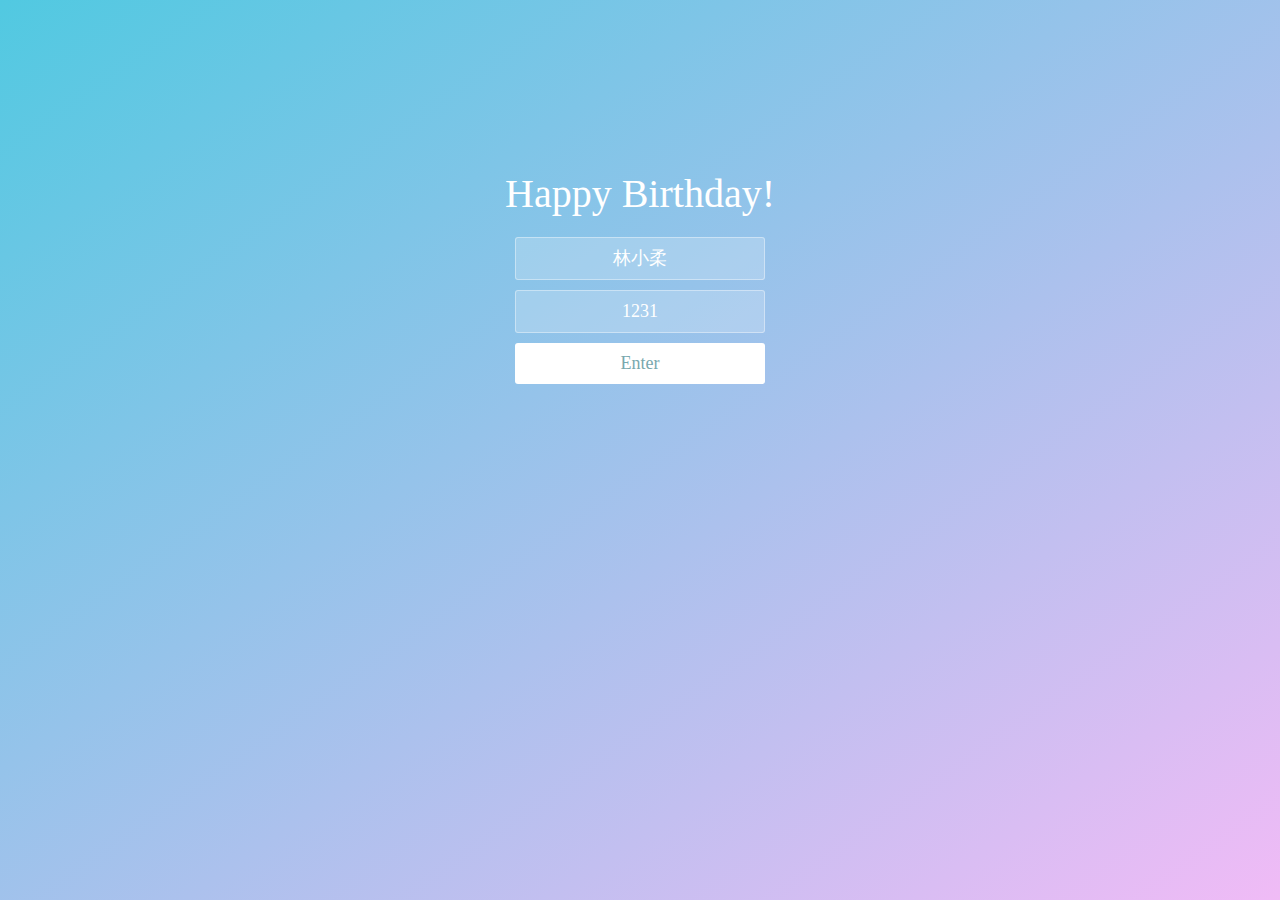
<file: 生日快乐/index.html>
<!doctype html>
<html lang="zh">

<head>
	<meta charset="UTF-8">
	<meta http-equiv="X-UA-Compatible" content="IE=edge,chrome=1">
	<meta name="viewport" content="width=device-width, initial-scale=1.0">
	<title>Happy Birthday!</title>
	<link rel="stylesheet" type="text/css" href="css/styles.css">
</head>

<body>
	<div class="htmleaf-container">
		<div class="wrapper">
			<div class="container">
				<h1>Happy Birthday!</h1>
				<form class="form">
					<input id="userName" name="userName" type="text" placeholder="0000" value="林小柔">
					<input id="pwd" name="pwd" type="text" placeholder="你的生日哦（四位数）" value="1231">
					<button type="submit" id="login-button">Enter</button>
				</form>
			</div>
			<style>
			.bg-bubbles li img {
			width: 70px; /* 设置图像的宽度 */
			height: auto; /* 高度自适应，保持宽高比 */
			}
			</style>
			<ul class="bg-bubbles">
				<li><img src="img/1.jpg" alt="img 1"></li>
				<li><img src="img/2.jpg" alt="img 1"></li>
				<li><img src="img/3.jpg" alt="img 1"></li>
				<li><img src="img/4.jpg" alt="img 1"></li>
				<li><img src="img/5.jpg" alt="img 1"></li>
				<li><img src="img/6.jpg" alt="img 1"></li>
				<li><img src="img/7.jpg" alt="img 1"></li>
				<li><img src="img/8.jpg" alt="img 1"></li>
				<li><img src="img/9.jpg" alt="img 1"></li>
				<li><img src="img/10.jpg" alt="img 1"></li>
			</ul>
		</div>
	</div>

	<script src="js/jquery-2.1.1.min.js" type="text/javascript"></script>
	<script src="js/jquery-1.8.4.min.js" type="text/javascript"></script>
	<script>
	document.addEventListener('DOMContentLoaded', function() {
		var form = document.querySelector('.form');
		if(form) {
			form.addEventListener('submit', function(e) {
				e.preventDefault();
				window.location.href = 'index1.htm';
			});
		}
	});
	</script>
</body>

<!--<audio id="audio_music" data-id="audio_music" autoplay="autoplay" preload="auto" loop>-->
<!--	<source src="music/2.mp3" type="audio/mpeg" />-->
<!--	<embed hidden="true" autostart="true" height="0" width=0 loop="true" src="music/2.mp3" autoplay="autoplay"/>-->
<!--</audio>-->
<!--<script>-->
<!--	window.addEventListener("DOMContentLoaded", function() {-->
<!--		var audio = document.getElementById("audio_music");  // 获取音频元素-->
<!--		audio.addEventListener("loadedmetadata", function() {-->
<!--			audio.currentTime = 2;  // 将播放时间设置为0秒-->
<!--		});-->
<!--	});-->
<!--</script>-->

</html>
</file>
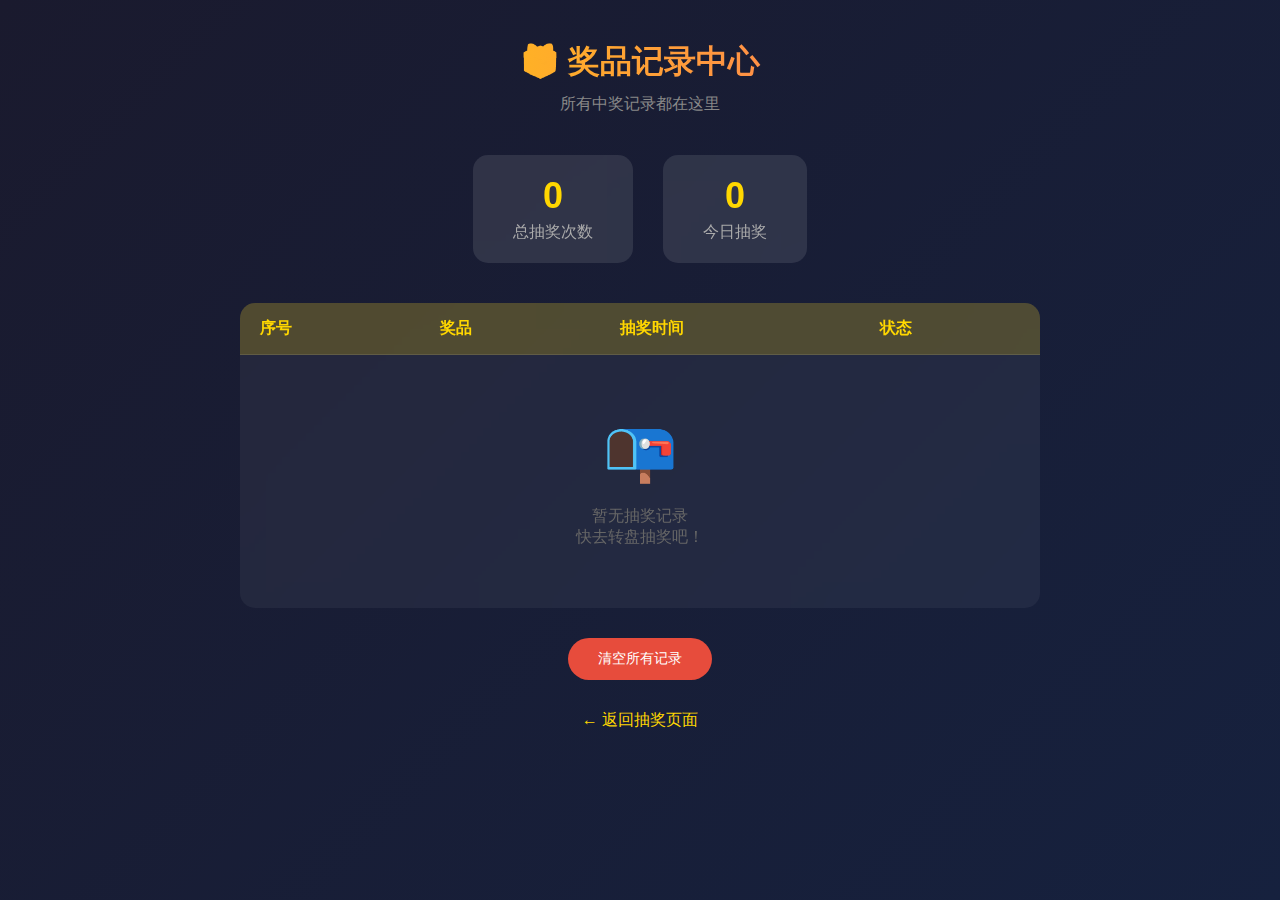
<file: 生日快乐/Backend.html>
<!DOCTYPE html>
<html lang="zh">
<head>
    <meta charset="UTF-8">
    <meta name="viewport" content="width=device-width, initial-scale=1.0">
    <title>奖品记录 - 后台管理</title>
    <style>
        * {
            margin: 0;
            padding: 0;
            box-sizing: border-box;
        }

        body {
            min-height: 100vh;
            background: linear-gradient(135deg, #1a1a2e 0%, #16213e 100%);
            font-family: 'Microsoft YaHei', sans-serif;
            color: white;
            padding: 40px 20px;
        }

        .container {
            max-width: 800px;
            margin: 0 auto;
        }

        h1 {
            text-align: center;
            margin-bottom: 10px;
            font-size: 2em;
            background: linear-gradient(90deg, #ffd700, #ff6b6b);
            -webkit-background-clip: text;
            -webkit-text-fill-color: transparent;
            background-clip: text;
        }

        .subtitle {
            text-align: center;
            color: #888;
            margin-bottom: 40px;
        }

        .stats {
            display: flex;
            justify-content: center;
            gap: 30px;
            margin-bottom: 40px;
            flex-wrap: wrap;
        }

        .stat-card {
            background: rgba(255,255,255,0.1);
            padding: 20px 40px;
            border-radius: 15px;
            text-align: center;
            backdrop-filter: blur(10px);
        }

        .stat-card .number {
            font-size: 36px;
            font-weight: bold;
            color: #ffd700;
        }

        .stat-card .label {
            color: #aaa;
            margin-top: 5px;
        }

        .records-table {
            width: 100%;
            background: rgba(255,255,255,0.05);
            border-radius: 15px;
            overflow: hidden;
            backdrop-filter: blur(10px);
        }

        .records-table table {
            width: 100%;
            border-collapse: collapse;
        }

        .records-table th,
        .records-table td {
            padding: 15px 20px;
            text-align: left;
            border-bottom: 1px solid rgba(255,255,255,0.1);
        }

        .records-table th {
            background: rgba(255,215,0,0.2);
            color: #ffd700;
            font-weight: bold;
        }

        .records-table tr:hover {
            background: rgba(255,255,255,0.05);
        }

        .records-table .prize-name {
            display: flex;
            align-items: center;
            gap: 10px;
        }

        .records-table .prize-icon {
            font-size: 24px;
        }

        .no-records {
            text-align: center;
            padding: 60px 20px;
            color: #666;
        }

        .no-records .icon {
            font-size: 60px;
            margin-bottom: 20px;
        }

        .clear-btn {
            display: block;
            margin: 30px auto;
            padding: 12px 30px;
            background: #e74c3c;
            color: white;
            border: none;
            border-radius: 25px;
            cursor: pointer;
            font-size: 14px;
            transition: all 0.3s ease;
        }

        .clear-btn:hover {
            background: #c0392b;
            transform: scale(1.05);
        }

        .back-link {
            display: block;
            text-align: center;
            margin-top: 20px;
            color: #ffd700;
            text-decoration: none;
        }

        .back-link:hover {
            text-decoration: underline;
        }

        .status-badge {
            padding: 5px 12px;
            border-radius: 20px;
            font-size: 12px;
            background: rgba(46, 204, 113, 0.2);
            color: #2ecc71;
        }

        /* 移动端适配 */
        @media screen and (max-width: 480px) {
            body {
                padding: 20px 10px;
            }

            h1 {
                font-size: 1.5em;
            }

            .stats {
                gap: 15px;
            }

            .stat-card {
                padding: 15px 25px;
            }

            .stat-card .number {
                font-size: 28px;
            }

            .records-table th,
            .records-table td {
                padding: 12px 10px;
                font-size: 14px;
            }

            .records-table .prize-icon {
                font-size: 18px;
            }
        }
    </style>
</head>
<body>
    <div class="container">
        <h1>🎁 奖品记录中心</h1>
        <p class="subtitle">所有中奖记录都在这里</p>

        <div class="stats">
            <div class="stat-card">
                <div class="number" id="totalCount">0</div>
                <div class="label">总抽奖次数</div>
            </div>
            <div class="stat-card">
                <div class="number" id="todayCount">0</div>
                <div class="label">今日抽奖</div>
            </div>
        </div>

        <div class="records-table">
            <table>
                <thead>
                    <tr>
                        <th>序号</th>
                        <th>奖品</th>
                        <th>抽奖时间</th>
                        <th>状态</th>
                    </tr>
                </thead>
                <tbody id="recordsBody">
                </tbody>
            </table>
            <div class="no-records" id="noRecords" style="display: none;">
                <div class="icon">📭</div>
                <p>暂无抽奖记录</p>
                <p>快去转盘抽奖吧！</p>
            </div>
        </div>

        <button class="clear-btn" onclick="clearRecords()">清空所有记录</button>
        <a href="Roulette.html" class="back-link">← 返回抽奖页面</a>
    </div>

    <script>
        const prizeIcons = {
            '111.1元': '🧧',
            '66.66元': '🧧',
            '88.88元': '🧧',
            '99.99元': '🧧',
            '100.1元': '🧧'
        };

        function loadRecords() {
            const records = JSON.parse(localStorage.getItem('prizeRecords') || '[]');
            const tbody = document.getElementById('recordsBody');
            const noRecords = document.getElementById('noRecords');
            
            // 更新统计
            document.getElementById('totalCount').textContent = records.length;
            
            const today = new Date().toDateString();
            const todayRecords = records.filter(r => {
                const recordDate = new Date(r.time).toDateString();
                return recordDate === today;
            });
            document.getElementById('todayCount').textContent = todayRecords.length;

            if (records.length === 0) {
                tbody.innerHTML = '';
                noRecords.style.display = 'block';
                return;
            }

            noRecords.style.display = 'none';
            
            // 倒序显示（最新的在前面）
            const sortedRecords = [...records].reverse();
            
            tbody.innerHTML = sortedRecords.map((record, index) => `
                <tr>
                    <td>#${records.length - index}</td>
                    <td>
                        <div class="prize-name">
                            <span class="prize-icon">${prizeIcons[record.prize] || '🎁'}</span>
                            <span>${record.prize}</span>
                        </div>
                    </td>
                    <td>${record.time}</td>
                    <td><span class="status-badge">待兑换</span></td>
                </tr>
            `).join('');
        }

        function clearRecords() {
            if (confirm('确定要清空所有抽奖记录吗？')) {
                localStorage.removeItem('prizeRecords');
                loadRecords();
                alert('记录已清空！');
            }
        }

        // 页面加载时读取记录
        window.onload = loadRecords;
    </script>
</body>
</html>
</file>
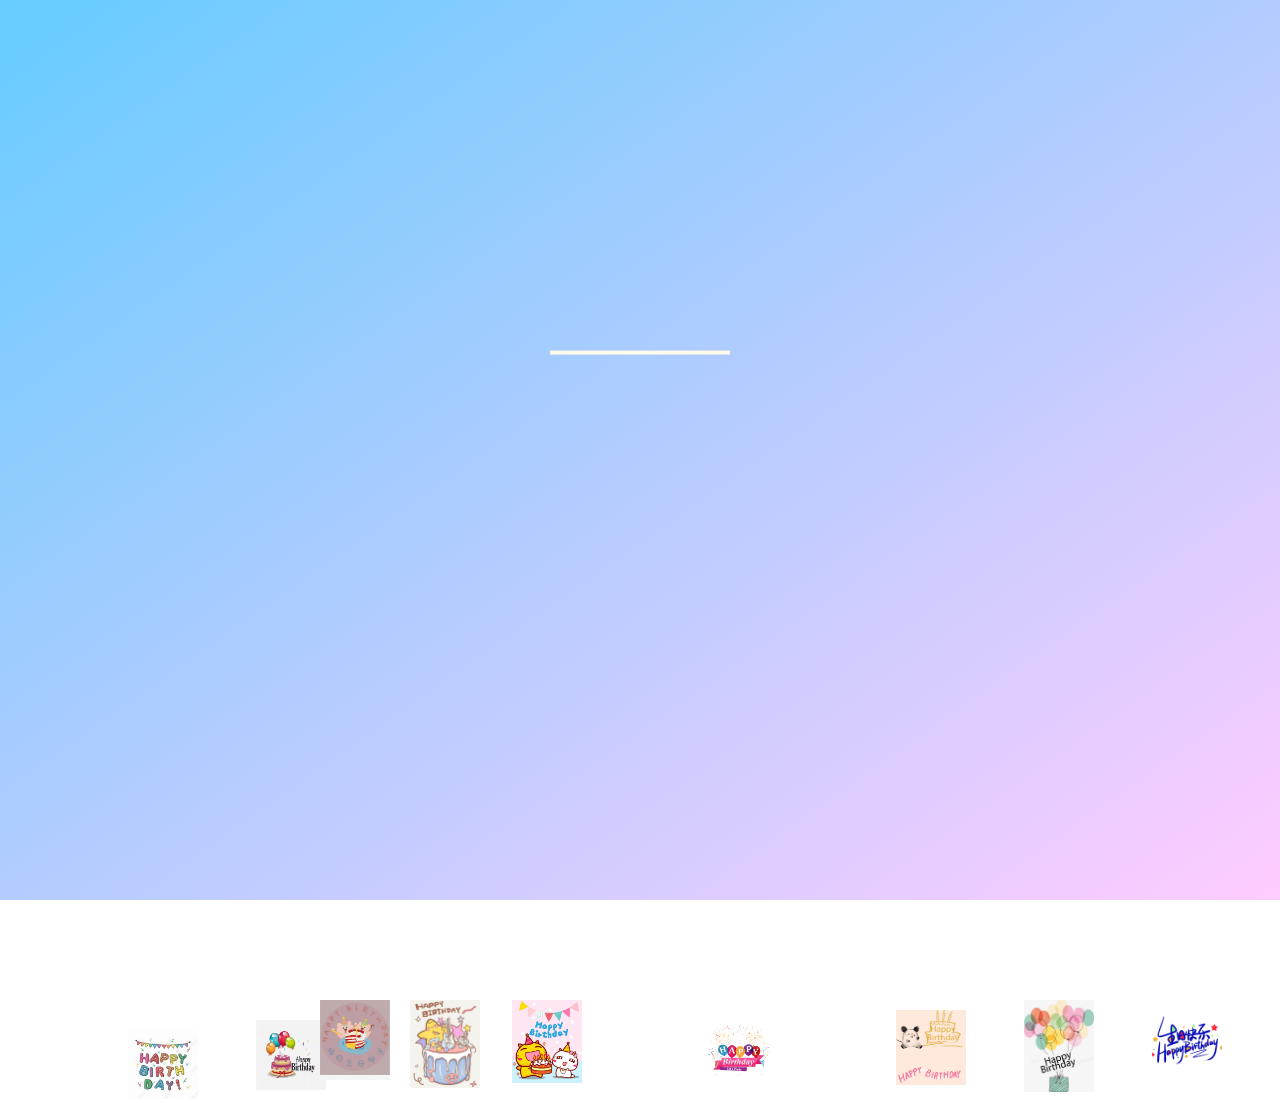
<file: 生日快乐/BirthdayCake.htm>
<!DOCTYPE html>
<html>

<head>

    <meta charset="UTF-8">
    <meta name="viewport" content="width=device-width, initial-scale=1, maximum-scale=1, user-scalable=no">
    <title>Happy Birthday!</title>
    <link rel="stylesheet" href="css/styless.css" media="screen" type="text/css"/>
</head>

<body>

<div class="bg">
    <div class="velas">
        <div class="fuego"></div>
        <div class="fuego"></div>
        <div class="fuego"></div>
        <div class="fuego"></div>
        <div class="fuego"></div>
    </div>
    <svg id="cake" version="1.1" x="0px" y="0px" width="200px" height="500px" viewBox="0 0 200 500" enable-background="new 0 0 200 500" xml:space="preserve">
        <path fill="#a88679" d="M173.667-13.94c-49.298,0-102.782,0-147.334,0c-3.999,0-4-16.002,0-16.002
    		c44.697,0,96.586,0,147.334,0C177.667-29.942,177.668-13.94,173.667-13.94z">
            <animate id="bizcocho_3" attributeName="d" calcMode="spline" keySplines="0 0 1 1; 0 0 1 1" begin="relleno_2.end" dur="0.3s" fill="freeze" values="
                              M173.667-13.94c-49.298,0-102.782,0-147.334,0c-3.999,0-4-16.002,0-16.002
    		c44.697,0,96.586,0,147.334,0C177.667-29.942,177.668-13.94,173.667-13.94z
                              ;
                              M173.667,411.567c-47.995,12.408-102.955,12.561-147.334,0
    		c-3.848-1.089-0.189-16.089,3.661-15.002c44.836,12.66,90.519,12.753,139.427,0.07
    		C173.293,395.631,177.541,410.566,173.667,411.567z
                              ;
                              M173.667,427.569c-49.795,0-101.101,0-147.334,0c-3.999,0-4-16.002,0-16.002
    		c46.385,0,97.539,0,147.334,0C177.668,411.567,177.667,427.569,173.667,427.569z
                              " />
        </path>
        <path fill="#8b6a60" d="M100-178.521c1.858,0,3.364,1.506,3.364,3.363c0,0,0,33.17,0,44.227
    		c0,19.144,0,57.431,0,76.574c0,10.152,0,40.607,0,40.607c0,1.858-1.506,3.364-3.364,3.364l0,0c-1.858,0-3.364-1.506-3.364-3.364c0,0,0-30.455,0-40.607c0-19.144,0-57.432,0-76.575c0-11.057,0-44.226,0-44.226C96.636-177.015,98.142-178.521,100-178.521
    		L100-178.521z">
            <animate id="relleno_2" attributeName="d" calcMode="spline" keySplines="0 0 1 1; 0 0 1 1; 0 0 0.58 1" begin="bizcocho_2.end" dur="0.5s" fill="freeze" values="
                              M100-178.521c1.858,0,3.364,1.506,3.364,3.363c0,0,0,33.17,0,44.227
    		c0,19.144,0,57.431,0,76.574c0,10.152,0,40.607,0,40.607c0,1.858-1.506,3.364-3.364,3.364l0,0c-1.858,0-3.364-1.506-3.364-3.364c0,0,0-30.455,0-40.607c0-19.144,0-57.432,0-76.575c0-11.057,0-44.226,0-44.226C96.636-177.015,98.142-178.521,100-178.521
    		L100-178.521z
                              ;
                              M100,267.257c1.858,0,3.364,1.506,3.364,3.363c0,0,0,33.17,0,44.227
    		c0,19.143,0,57.43,0,76.574c0,10.151,0,40.606,0,40.606c0,1.858-1.506,3.364-3.364,3.364l0,0c-1.858,0-3.364-1.506-3.364-3.364
    		c0,0,0-30.455,0-40.606c0-19.145,0-57.432,0-76.576c0-11.057,0-44.225,0-44.225C96.636,268.763,98.142,267.257,100,267.257
    		L100,267.257z
                              ;
                              M93.928,405.433c-0.655,6.444-0.102,9.067,2.957,11.798c0,0,8.083,5.571,16.828,3.503
    		c18.629-4.406,43.813,6.194,50.792,7.791c14.75,3.375,9.162,6.867,9.162,6.867c-2.412,2.258-58.328,0-73.667,0l0,0
    		c-1.858,0-69.995,2.133-73.667,0c0,0-3.337-2.439,6.172-5.992c11.375-4.25,52.875,8.822,47.139-9.442
    		c-6.333-20.167,5.226-21.514,5.226-21.514c3.435-0.915,12.78-6.663,10.923-0.546L93.928,405.433z
                              ;
                              M102.242,427.569c5.348,0,14.079,0,17.462,0c0,0,17.026,0,27.504,0
    		c19.143,0,20.39-3.797,26.459,0c3,1.877,0,7.823,0,7.823c-2.412,2.258-58.328,0-73.667,0l0,0c-1.858,0-67.187,0-73.667,0
    		c0,0-4.125-4.983,0-7.823c5.201-3.58,16.085,0,23.725,0c8.841,0,20.762,0,20.762,0c3.686,0,8.597,0,19.511,0H102.242z
                              " />
        </path>
        <path fill="#a88679" d="M173.667-15.929c-46.512,0-105.486,0-147.334,0c-3.999,0-4-16.002,0-16.002
    		c43.566,0,97.96,0,147.334,0C177.667-31.931,177.666-15.929,173.667-15.929z">
            <animate id="bizcocho_2" attributeName="d" calcMode="spline" keySplines="0 0 1 1; 0 0 1 1; 0.25 0 0.58 1" begin="relleno_1.end" dur="0.5s" fill="freeze" values="
                              M173.667-15.929c-46.512,0-105.486,0-147.334,0c-3.999,0-4-16.002,0-16.002
    		c43.566,0,97.96,0,147.334,0C177.667-31.931,177.666-15.929,173.667-15.929z
                              ;
                              M173.434,445.393c-47.269,8.001-105.245,8.001-147.334,0c-3.929-0.747-0.692-16.543,3.243-15.824
    		c43.828,8.001,92.165,8.001,140.739,0C174.029,428.918,177.377,444.726,173.434,445.393z
                              ;
                              M173.667,449.514c-47.576-5.454-102.799-5.744-147.333,0c-3.966,0.512-3.938-15.297,0-16.002
    		c43.683-7.823,97.646-8.026,147.333,0C177.616,434.15,177.642,449.969,173.667,449.514z
                              ;
                              M173.667,451.394c-49.298,0-102.782,0-147.334,0c-3.999,0-4-16.002,0-16.002
    		c44.697,0,96.586,0,147.334,0C177.667,435.392,177.668,451.394,173.667,451.394z
                              " />
        </path>
        <path fill="#8b6a60" d="M101.368-73.685c0,12.164,0,15.18,0,28.519c0,22.702,0-13.661,0,8.304c0,14.48,0,18.233,0,30.512
    		c0,1.753-2.958,1.847-2.958,0c0-12.68,0-16.277,0-30.401c0-21.983,0,11.66,0-8.305c0-13.027,0-15.992,0-28.628
    		C98.411-75.883,101.368-75.592,101.368-73.685z">
            <animate id="relleno_1" attributeName="d" calcMode="spline" keySplines="0 0 1 1; 0 0 1 1; 0 0 0.6 1" begin="bizcocho_1.end" dur="0.5s" fill="freeze" values="
                              M101.368-73.685c0,12.164,0,15.18,0,28.519c0,22.702,0-13.661,0,8.304c0,14.48,0,18.233,0,30.512
    		c0,1.753-2.958,1.847-2.958,0c0-12.68,0-16.277,0-30.401c0-21.983,0,11.66,0-8.305c0-13.027,0-15.992,0-28.628
    		C98.411-75.883,101.368-75.592,101.368-73.685z
                              ;
                              M101.368,350.885c0,12.164,0,65.18,0,78.518c0,22.703,0-33.66,0-11.695c0,14.48,0,28.232,0,40.512
    		c0,1.753-2.958,1.847-2.958,0c0-12.68,0-26.277,0-40.402c0-21.982,0,31.66,0,11.695c0-13.027,0-65.992,0-78.627
    		C98.411,348.686,101.368,348.977,101.368,350.885z
                              ;
                              M128.38,447.567c37.626,6.312,39.303,13.658,26.833,12.833c-22.653-1.499-13.636-0.831-23.302-0.831
    		c-14.48,0-17.884,0-30.163,0c-2.087,0-2.068,0-3.915,0c-13.333,0-8.963,0-23.088,0c-11.668,0-14.062,5.995-27.532,1.164
    		c-12.629-4.529,38.667-3.167,46.833-17.333C100.077,432.94,105.546,443.736,128.38,447.567z
                              ;
                              M173.667,451.394c2.875,0,2.997,9.257,0,9.131c-22.662-0.956-32.09-0.956-41.756-0.956
    		c-14.48,0-17.884,0-30.163,0c-2.087,0-2.068,0-3.915,0c-13.333,0-8.963,0-23.088,0c-11.668,0-34.99-0.294-48.412,1.831
    		c-4.109,0.65-3.01-10.006,0-10.006C37.129,451.394,149.379,451.394,173.667,451.394z
                              " />
        </path>
        <path fill="#a88679" d="M173.667,21.571c-33.174,0-111.467,0-147.334,0c-4,0-4-16.002,0-16.002c39.836,0,105.982,0,147.334,0
    		C177.668,5.569,177.667,21.571,173.667,21.571z">
            <animate id="bizcocho_1" attributeName="d" calcMode="spline" keySplines="0 0 1 1; 0 0 1 1; 0 0 1 1; 0.25 0 1 1; 0 0 1 1; 0.25 0 0.6 1" begin="2s" dur="0.8s" fill="freeze" values="
                              M173.667,21.571c-33.174,0-111.467,0-147.334,0c-4,0-4-16.002,0-16.002c39.836,0,105.982,0,147.334,0
    		C177.668,5.569,177.667,21.571,173.667,21.571z
                              ;
                              M173.667,459.569c-33.197,16.002-110.782,16.002-147.334,0c-3.664-1.604,1.614-15.617,5.337-14.153
    		c40.702,16.002,94.289,16.104,136.505,0.103C171.917,444.1,177.271,457.832,173.667,459.569z
                              ;
                              M171.817,475.571c-39.361-3.001-105.438-2.571-143.556,0c-3.991,0.27-7.377-14.736-3.387-15.014
    		c41.553-2.888,104.421-3.121,150.51-0.233C179.378,460.574,175.806,475.875,171.817,475.571z
                              ;
                              M171.817,459.564c-38.8-12.188-104.504-13.762-143.556,0c-3.772,1.329-7.961-12.604-4.178-13.905
    		c40.864-14.064,105.114-15.52,151.918-0.973C179.822,445.874,175.634,460.762,171.817,459.564z
                              ;
                              M173.667,475.571c-46.376-5.005-105.924-4.003-147.334,0c-3.981,0.385-3.479-15.421,0.479-16.002
    		c43.087-6.327,97.705-7.083,146.855,0.438C177.621,460.613,177.644,476,173.667,475.571z
                              ;
                              M173.667,474.117c-46.376,1.866-105.638,2.01-147.334,0c-3.995-0.192-3.52-16.144,0.479-16.002
    		c43.794,1.55,96.341,1.541,145.723,0C176.532,457.99,177.663,473.956,173.667,474.117z
                              ;
                              M173.667,475.571c-46.512,0-105.486,0-147.334,0c-3.999,0-4-16.002,0-16.002c43.566,0,97.96,0,147.334,0
    		C177.667,459.569,177.666,475.571,173.667,475.571z
                              " />
        </path>
        <path fill="#fefae9" d="M104.812,113.216c0,3.119-2.164,5.67-4.812,5.67c-2.646,0-4.812-2.551-4.812-5.67c0-5.594,0-16.782,0-22.375
    	c0-5.143,0-15.427,0-20.568c0-7.333,0-21.998,0-29.33c0-5.523,0-16.569,0-22.092c0-3.295,0-9.885,0-13.181
    	C95.188,2.551,97.353,0,100,0c2.648,0,4.812,2.551,4.812,5.669c0,3.248,0,9.743,0,12.991c0,5.428,0,16.284,0,21.711
    	c0,7.618,0,22.854,0,30.472c0,4.952,0,14.854,0,19.807C104.812,96.292,104.812,107.576,104.812,113.216z">
            <animate id="crema" attributeName="d" calcMode="spline" keySplines="0 0 1 1; 0 0 1 1; 0 0 1 1; 0.25 0 1 1; 0 0 1 1; 0 0 0.58 1" begin="bizcocho_3.end" dur="2s" fill="freeze" values="
                              M104.812,113.216c0,3.119-2.164,5.67-4.812,5.67c-2.646,0-4.812-2.551-4.812-5.67c0-5.594,0-16.782,0-22.375
    	c0-5.143,0-15.427,0-20.568c0-7.333,0-21.998,0-29.33c0-5.523,0-16.569,0-22.092c0-3.295,0-9.885,0-13.181
    	C95.188,2.551,97.353,0,100,0c2.648,0,4.812,2.551,4.812,5.669c0,3.248,0,9.743,0,12.991c0,5.428,0,16.284,0,21.711
    	c0,7.618,0,22.854,0,30.472c0,4.952,0,14.854,0,19.807C104.812,96.292,104.812,107.576,104.812,113.216z
                              ;
                              M104.812,405.897c0,3.119-2.164,5.67-4.812,5.67c-2.646,0-4.812-2.551-4.812-5.67c0-5.594,0-16.782,0-22.376
    	c0-5.143,0-15.426,0-20.568c0-7.332,0-21.997,0-29.33c0-5.522,0-16.568,0-22.092c0-3.295,0-9.885,0-13.181
    	c0-3.118,2.165-5.669,4.812-5.669c2.648,0,4.812,2.551,4.812,5.669c0,3.247,0,9.743,0,12.991c0,5.428,0,16.283,0,21.711
    	c0,7.618,0,22.854,0,30.473c0,4.951,0,14.854,0,19.807C104.812,388.972,104.812,400.256,104.812,405.897z
                              ;
                              M111.873,411.567c-3.119,0-9.226,0-11.874,0c-2.646,0-7.748,0-10.867,0c-7.086,0-12.698,0-18.292,0
    	c-6.592,0-12.871,7.371-19.166,3.008c-10.043-6.961-7.776-10.169,2.991-17.745c12.61-8.873,27.713,1.994,25.919-7.531
    	c-2.589-13.742,11.008-14.513,11.365-17.789c0.441-4.051,4.235-11.107,8.051-8.175c3.113,2.393,1.007,8.008,0,13.159
    	c-1.871,9.569,8.058,2.113,9.494,14.155c2.592,21.732,21.184-0.675,29.309,7.976c5.216,5.553,18.413,5.552,15.426,12.942
    	c-3.131,7.745-15.825-4.369-23.8,2.903C126.261,418.271,118.301,411.567,111.873,411.567z
                              ;
                              M111.873,411.567c-3.119,0-9.226,0-11.874,0c-2.646,0-9.734,4.069-12.853,4.069
    	c-7.086,0-10.712-4.069-16.306-4.069c-6.592,0-12.12,6.013-19.166,3.008c-7.053-3.008-7.458,2.026-18.659,1.165
    	c-6.832-0.525-7.522-3.034-7.533-6.265c-0.037-10.336,22.073-2.452,36.613-2.628c10.234-0.124,19.856-1.439,37.905-2.102
    	c16.642-0.61,32.699,1.552,46.009,1.927c12.438,0.351,29.663-8.99,31.532,3.315c0.773,5.093-5.605,3.342-11.211,9.579
    	c-5.093,5.667-7.59-4.605-12.965-3.832c-8.269,1.189-14.962-8.537-22.937-1.265C126.261,418.271,118.301,411.567,111.873,411.567z
                              ;
                              M110.946,413.652c-2.904-1.137-8.405-2.748-12.446-0.97c-6.099,2.685-7.273,10.358-13.253,8.242
    	c-7.843-2.775-8.953-5.008-14.546-5.01c-24.653-0.011-4.849,26.507-18.264,26.507c-12.377,0,5.791-33.537-19.422-26.682
    	c-7.703,2.095-9.806-0.942-9.817-4.173c-0.037-10.336,24.357-4.544,38.897-4.72c10.234-0.124,19.856-1.439,37.905-2.102
    	c16.642-0.61,32.699,1.552,46.009,1.927c12.438,0.351,28.973-8.865,31.532,3.315c1.449,6.896,0.318,15.624-3.874,15.624
    	c-7.619,0-1.788-15.192-19.243-7.111c-7.581,3.51-15.963-9.738-26.669,1.066C120.644,426.744,118.381,416.561,110.946,413.652z
                              ;
                              M111.547,413.9c-2.969-0.956-8.775-0.949-13.167-0.5c-14.667,1.5-8.325,16.508-14.667,16.666
    	c-6.667,0.166-0.167-13.5-13.013-14.151c-30.471-1.545-5.572,46.651-18.987,46.651c-12.377,0,10.333-50.166-18.667-44.5
    	c-7.835,1.531-9.537-1.417-9.548-4.647c-0.037-10.336,23.675-5.177,38.215-5.353c10.234-0.124,20.618-1.671,38.667-2.333
    	c16.642-0.61,32.023,1.458,45.333,1.833c12.438,0.351,33.819-8.431,33.199,4.001c-0.532,10.666,0.414,26.166-5.245,25.833
    	c-7.606-0.447-2.954-31.5-19.243-18.899c-7.985,6.177-17.658-5.969-27.377,5.732C118.88,434.066,121.38,417.067,111.547,413.9z
                              ;
                              M111.547,415.233c-6.667-0.834-9.667,4.667-13.833,3.333c-19.649-6.291-8.158,22.176-14.5,22.334
    	c-6.667,0.166,2.833-18-13.333-22.167c-29.544-7.615-9.667,43.833-20.167,43.833c-10.333,0,8.004-55.006-16.833-39
    	c-7.5,4.833-9.508-3.78-9.299-7.004c0.799-12.329,23.592-7.153,38.132-7.329c10.234-0.124,20.238-1.505,38.287-2.167
    	c16.642-0.61,32.903,1.125,46.213,1.5c12.438,0.351,35.058-5.579,31.863,6.451c-5.532,20.833,1.25,28.216-4.409,27.883
    	c-7.606-0.447-6.058-37.895-20.62-23.333c-10.167,10.166-15.972-0.747-25,12C119.547,443.568,121.798,416.515,111.547,415.233z
                              " />
        </path>
        <rect class="come" x="10" y="475.571" fill="#fefae9" width="180" height="4" />
    </svg>
</div>
<div class="name">生日快乐！</div>
<div class="happy">
    <img src="img/HappyBirthday.png">
</div>
<div class="button-style1">
<!--    <a href="Memories.html" class="lk1">-->
        <div class="link1">
            <div class="bt1">
                <a href="./EasterEgg.htm">我喜欢</a>
            </div>
        </div>
    </a>
</div>
<div class="button-style2">
    <a href="javascript:void(0);" class="lk2" onclick="alert('不能不喜欢哦');">
        <div class="link2">
            <div class="bt1">
                我不喜欢
            </div>
        </div>
    </a>
</div>



<style>
    .bg-bubbles li img {
        width: 70px; /* 设置图像的宽度 */
        height: auto; /* 高度自适应，保持宽高比 */
    }
</style>
<ul class="bg-bubbles">
    <li><img src="img/1.jpg" alt="img 1"></li>
    <li><img src="img/2.jpg" alt="img 1"></li>
    <li><img src="img/3.jpg" alt="img 1"></li>
    <li><img src="img/4.jpg" alt="img 1"></li>
    <li><img src="img/5.jpg" alt="img 1"></li>
    <li><img src="img/6.jpg" alt="img 1"></li>
    <li><img src="img/7.jpg" alt="img 1"></li>
    <li><img src="img/8.jpg" alt="img 1"></li>
    <li><img src="img/9.jpg" alt="img 1"></li>
    <li><img src="img/10.jpg" alt="img 1"></li>
</ul>
<script src='./js/jquery.js'></script>
<script src='js/happy.js'></script>
<!--<audio src="./music/2.mp3" autoplay="autoplay" loop="loop"></audio>-->
</body>


<audio id="myAudio" src="https://music.163.com/song/media/outer/url?id=2088198840.mp3"></audio>

<script>
    var audio = document.getElementById("myAudio");
    var isPlaying = false;
    var pauseTime = 0;

    document.addEventListener("click", function() {
        if (!isPlaying) {
            audio.currentTime = 0; // 设置播放时间点为 2秒
            audio.play();
            isPlaying = true;
        }
    });
</script>

<html>
</file>
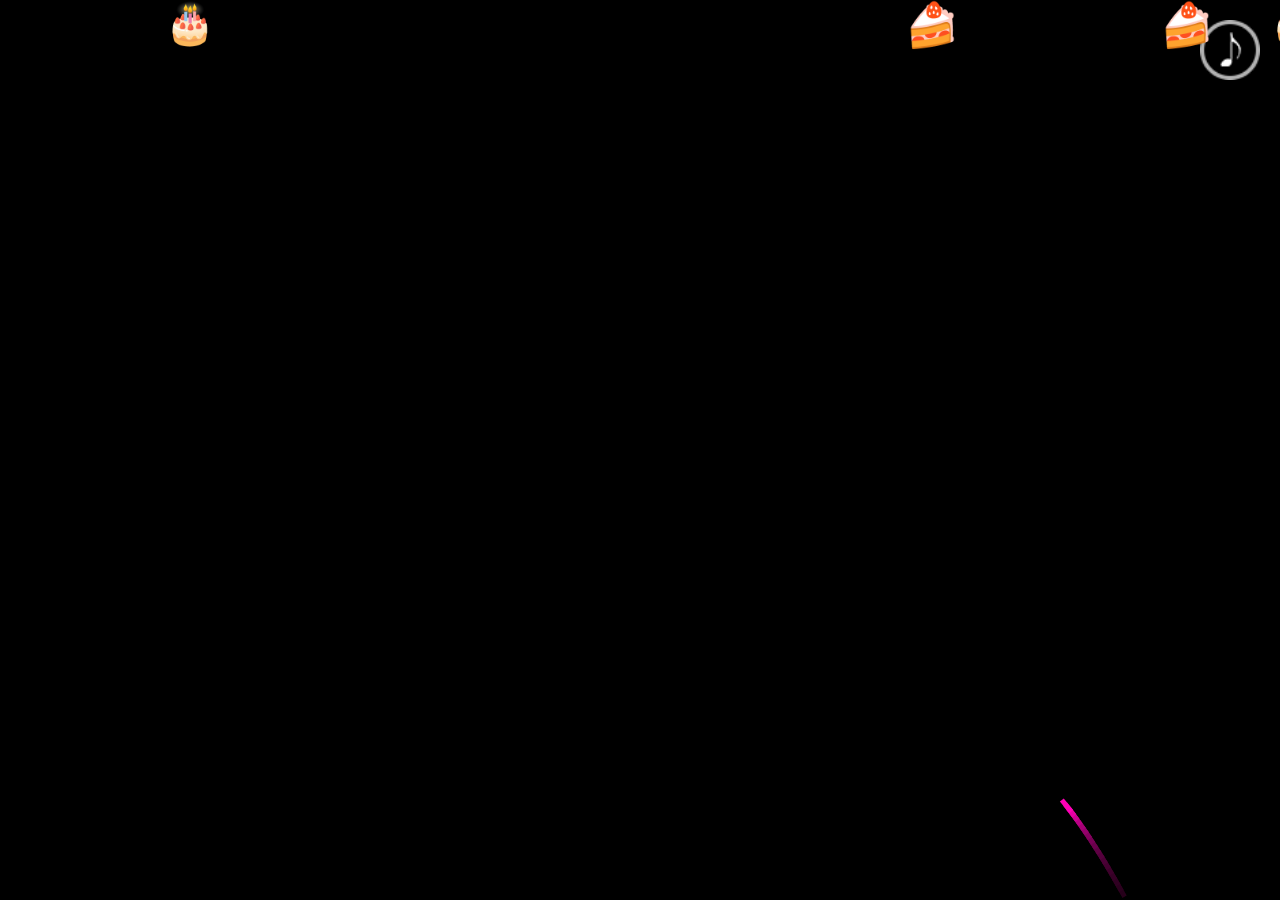
<file: 生日快乐/EasterEgg.htm>
<!DOCTYPE html>
<html lang="en">
<script>
  var _hmt = _hmt || [];
  (function () {
    var hm = document.createElement("script");
    hm.src = "https://hm.baidu.com/hm.js?c923daf3182a4b0ce01878475080aadc";
    var s = document.getElementsByTagName("script")[0];
    s.parentNode.insertBefore(hm, s);
  })();
</script>

<head>
  <meta charset="UTF-8">
  <title>Happy Birthday!</title>
  <meta name="viewport" content="width=device-width, initial-scale=1.0, maximum-scale=1.0, user-scalable=no">

</head>
<style>
  body {
    margin: 0;
    overflow: hidden;
    background: black;
  }

  canvas {
    position: absolute;
  }

  /* 蛋糕掉落效果 */
  .falling-cake {
    position: fixed;
    font-size: 30px;
    z-index: 1000;
    pointer-events: none;
    animation: fall linear forwards;
  }

  @keyframes fall {
    0% {
      transform: translateY(-50px) rotate(0deg);
      opacity: 1;
    }

    100% {
      transform: translateY(100vh) rotate(360deg);
      opacity: 0.6;
    }
  }

  /* 移动端适配 - iPhone 14 Pro Max */
  @media screen and (max-width: 480px) {
    #div_play_button {
      width: 45px;
      height: 45px;
      top: 15px;
      right: 15px;
    }

    #div_play_button img {
      width: 45px;
      height: 45px;
    }

    .falling-cake {
      font-size: 22px;
    }
  }
</style>

<body>

  <canvas></canvas>
  <canvas></canvas>
  <canvas></canvas>

  <script>

    function GetRequest() {
      var url = decodeURI(location.search); //获取url中"?"符后的字串
      var theRequest = new Object();
      if (url.indexOf("?") != -1) {
        var str = url.substr(1);
        strs = str.split("&");
        for (var i = 0; i < strs.length; i++) {
          theRequest[strs[i].split("=")[0]] = unescape(strs[i].split("=")[1]);
        }
      }
      return theRequest;
    }
    class Shard {
      constructor(x, y, hue) {
        this.x = x;
        this.y = y;
        this.hue = hue;
        this.lightness = 50;
        this.size = 15 + Math.random() * 10;
        const angle = Math.random() * 2 * Math.PI;
        const blastSpeed = 0.5 + Math.random() * 4;
        this.xSpeed = Math.cos(angle) * blastSpeed;
        this.ySpeed = Math.sin(angle) * blastSpeed;
        this.target = getTarget();
        this.ttl = 100;
        this.timer = 0;
      }
      draw() {
        ctx2.fillStyle = `hsl(${this.hue}, 100%, ${this.lightness}%)`;
        ctx2.beginPath();
        ctx2.arc(this.x, this.y, this.size, 0, 2 * Math.PI);
        ctx2.closePath();
        ctx2.fill();
      }
      update() {
        if (this.target) {
          const dx = this.target.x - this.x;
          const dy = this.target.y - this.y;
          const dist = Math.sqrt(dx * dx + dy * dy);
          const a = Math.atan2(dy, dx);
          const tx = Math.cos(a) * 5;
          const ty = Math.sin(a) * 5;
          this.size = lerp(this.size, 1.5, 0.05);

          if (dist < 5) {
            this.lightness = lerp(this.lightness, 100, 0.01);
            this.xSpeed = this.ySpeed = 0;
            this.x = lerp(this.x, this.target.x + fidelity / 2, 0.05);
            this.y = lerp(this.y, this.target.y + fidelity / 2, 0.05);
            this.timer += 1;
          } else
            if (dist < 10) {
              this.lightness = lerp(this.lightness, 100, 0.01);
              this.xSpeed = lerp(this.xSpeed, tx, 0.1);
              this.ySpeed = lerp(this.ySpeed, ty, 0.1);
              this.timer += 1;
            } else {
              this.xSpeed = lerp(this.xSpeed, tx, 0.02);
              this.ySpeed = lerp(this.ySpeed, ty, 0.02);
            }
        } else {
          this.ySpeed += 0.05;
          //this.xSpeed = lerp(this.xSpeed, 0, 0.1);
          this.size = lerp(this.size, 1, 0.05);

          if (this.y > c2.height) {
            shards.forEach((shard, idx) => {
              if (shard === this) {
                shards.splice(idx, 1);
              }
            });
          }
        }
        this.x = this.x + this.xSpeed;
        this.y = this.y + this.ySpeed;
      }
    }


    class Rocket {
      constructor() {
        const quarterW = c2.width / 4;
        this.x = quarterW + Math.random() * (c2.width - quarterW);
        this.y = c2.height - 15;
        this.angle = Math.random() * Math.PI / 4 - Math.PI / 6;
        this.blastSpeed = 4 + Math.random() * 5;
        this.shardCount = 15 + Math.floor(Math.random() * 15);
        this.xSpeed = Math.sin(this.angle) * this.blastSpeed;
        this.ySpeed = -Math.cos(this.angle) * this.blastSpeed;
        this.hue = Math.floor(Math.random() * 360);
        this.trail = [];
      }
      draw() {
        ctx2.save();
        ctx2.translate(this.x, this.y);
        ctx2.rotate(Math.atan2(this.ySpeed, this.xSpeed) + Math.PI / 2);
        ctx2.fillStyle = `hsl(${this.hue}, 100%, 50%)`;
        ctx2.fillRect(0, 0, 5, 15);
        ctx2.restore();
      }
      update() {
        this.x = this.x + this.xSpeed;
        this.y = this.y + this.ySpeed;
        this.ySpeed += 0.1;
      }

      explode() {
        for (let i = 0; i < 70; i++) {
          shards.push(new Shard(this.x, this.y, this.hue));
        }
      }
    }

    console.log(GetRequest('val').val)
    // INITIALIZATION
    const [c1, c2, c3] = document.querySelectorAll('canvas');
    const [ctx1, ctx2, ctx3] = [c1, c2, c3].map(c => c.getContext('2d'));
    let fontSize = 200;
    const rockets = [];
    const shards = [];
    const targets = [];
    const fidelity = 3;
    let counter = 0;
    c2.width = c3.width = window.innerWidth;
    c2.height = c3.height = window.innerHeight;
    ctx1.fillStyle = '#000';
    const text = '祝您永远快乐'
    let textWidth = 99999999;

    while (textWidth > window.innerWidth) {
      ctx1.font = `900 ${fontSize--}px Arial`;
      textWidth = ctx1.measureText(text).width;
    }

    c1.width = textWidth;
    c1.height = fontSize * 1.5;
    ctx1.font = `900 ${fontSize}px Arial`;
    ctx1.fillText(text, 0, fontSize);
    const imgData = ctx1.getImageData(0, 0, c1.width, c1.height);
    for (let i = 0, max = imgData.data.length; i < max; i += 4) {
      const alpha = imgData.data[i + 3];
      const x = Math.floor(i / 4) % imgData.width;
      const y = Math.floor(i / 4 / imgData.width);

      if (alpha && x % fidelity === 0 && y % fidelity === 0) {
        targets.push({ x, y });
      }
    }

    ctx3.fillStyle = '#FFF';
    ctx3.shadowColor = '#FFF';
    ctx3.shadowBlur = 25;

    // ANIMATION LOOP
    (function loop() {
      ctx2.fillStyle = "rgba(0, 0, 0, .1)";
      ctx2.fillRect(0, 0, c2.width, c2.height);
      //ctx2.clearRect(0, 0, c2.width, c2.height);
      counter += 1;

      if (counter % 30 === 0) {
        rockets.push(new Rocket());
      }
      rockets.forEach((r, i) => {
        r.draw();
        r.update();
        if (r.ySpeed > 0) {
          r.explode();
          rockets.splice(i, 1);
        }
      });

      shards.forEach((s, i) => {
        s.draw();
        s.update();

        if (s.timer >= s.ttl || s.lightness >= 99) {
          ctx3.fillRect(s.target.x, s.target.y, fidelity + 1, fidelity + 1);
          shards.splice(i, 1);
        }
      });

      requestAnimationFrame(loop);
    })();

    // HELPER FUNCTIONS
    const lerp = (a, b, t) => Math.abs(b - a) > 0.1 ? a + t * (b - a) : b;

    function getTarget() {
      if (targets.length > 0) {
        const idx = Math.floor(Math.random() * targets.length);
        let { x, y } = targets[idx];
        targets.splice(idx, 1);

        x += c2.width / 2 - textWidth / 2;
        y += c2.height / 2 - fontSize / 2;

        return { x, y };
      }
    }


  </script>
  <!--  <audio src="./music/1.mp3" autoplay="autoplay" loop="loop"></audio>-->


  <style>
    #div_play_button {
      position: fixed;
      top: 20px;
      right: 20px;
      width: 60px;
      /*播放按钮大小*/
      height: 60px;
      /*播放按钮大小*/
      background-color: rgba(177, 213, 243, 0);
      border-radius: 50%;
      display: flex;
      justify-content: center;
      align-items: center;
      cursor: pointer;
      animation-name: rotateAnimation;
      animation-duration: 2s;
      animation-timing-function: linear;
      animation-iteration-count: infinite;
      animation-play-state: paused;
      z-index: 999;
    }

    #div_play_button.playing {
      animation-play-state: running;
    }

    /*播放按钮大小*/
    #div_play_button img {
      width: 60px;
      height: 60px;
    }

    @keyframes rotateAnimation {
      0% {
        transform: rotate(0deg);
      }

      100% {
        transform: rotate(360deg);
      }
    }

    /* 礼物按钮样式 */
    .gift-btn {
      position: fixed;
      bottom: 80px;
      left: 50%;
      transform: translateX(-50%);
      padding: 15px 40px;
      font-size: 20px;
      background: linear-gradient(145deg, #ff6b6b, #ee5a5a);
      color: white;
      border: none;
      border-radius: 50px;
      cursor: pointer;
      z-index: 1000;
      opacity: 0;
      visibility: hidden;
      transition: opacity 1s ease, transform 0.3s ease;
      box-shadow: 0 5px 25px rgba(255, 107, 107, 0.5);
      font-family: 'Microsoft YaHei', sans-serif;
      font-weight: bold;
      text-decoration: none;
      display: inline-block;
    }

    .gift-btn.show {
      opacity: 1;
      visibility: visible;
    }

    .gift-btn:hover {
      transform: translateX(-50%) scale(1.1);
      box-shadow: 0 8px 35px rgba(255, 107, 107, 0.7);
    }

    @media screen and (max-width: 480px) {
      .gift-btn {
        bottom: 60px;
        padding: 12px 30px;
        font-size: 16px;
      }
    }
  </style>

  <div id="div_play_button" onclick="toggleAudio()">
    <img id="play_button_img" src="img/play_button.png" alt="播放按钮">
  </div>

  <a href="Roulette.html" class="gift-btn" id="giftBtn">🎁 领取礼物</a>

  <audio id="audio_music" data-id="audio_music" autoplay="autoplay" preload="auto" loop>
    <source src="music/1.mp3" type="audio/mpeg" />
    <embed hidden="true" autostart="true" height="0" width=0 loop="true" src="music/1.mp3" autoplay="autoplay" />
  </audio>

  <script>
    var audio = document.getElementById("audio_music");
    var playButtonDiv = document.getElementById("div_play_button");
    var playButtonImg = document.getElementById("play_button_img");

    function toggleAudio() {
      if (audio.paused) {
        audio.play();
        playButtonDiv.classList.add("playing");
        playButtonImg.src = "img/pause_button.png";
      } else {
        audio.pause();
        playButtonDiv.classList.remove("playing");
        playButtonImg.src = "img/play_button.png";
      }
    }

    window.addEventListener("DOMContentLoaded", function () {
      audio.addEventListener("play", function () {
        playButtonDiv.classList.add("playing");
      });

      audio.addEventListener("pause", function () {
        playButtonDiv.classList.remove("playing");
      });

      audio.addEventListener("loadedmetadata", function () {
        if (!audio.paused) {
          playButtonDiv.classList.add("playing");
        }
        audio.currentTime = 59;
      });
    });

    // 蛋糕掉落效果
    const cakeEmojis = ['🎂', '🍰', '🧁'];

    function createFallingCake() {
      const cake = document.createElement('div');
      cake.className = 'falling-cake';
      cake.textContent = cakeEmojis[Math.floor(Math.random() * cakeEmojis.length)];
      cake.style.left = Math.random() * 100 + 'vw';
      cake.style.fontSize = (20 + Math.random() * 25) + 'px';
      cake.style.animationDuration = (12 + Math.random() * 8) + 's';
      document.body.appendChild(cake);

      // 动画结束后移除元素
      cake.addEventListener('animationend', function () {
        cake.remove();
      });
    }

    // 每隔一段时间创建一个掉落的蛋糕
    setInterval(createFallingCake, 1500);

    // 初始创建几个蛋糕
    for (let i = 0; i < 5; i++) {
      setTimeout(createFallingCake, i * 200);
    }

    // 5秒后显示礼物按钮
    setTimeout(function () {
      document.getElementById('giftBtn').classList.add('show');
    }, 5000);
  </script>

</body>

</html>
</file>
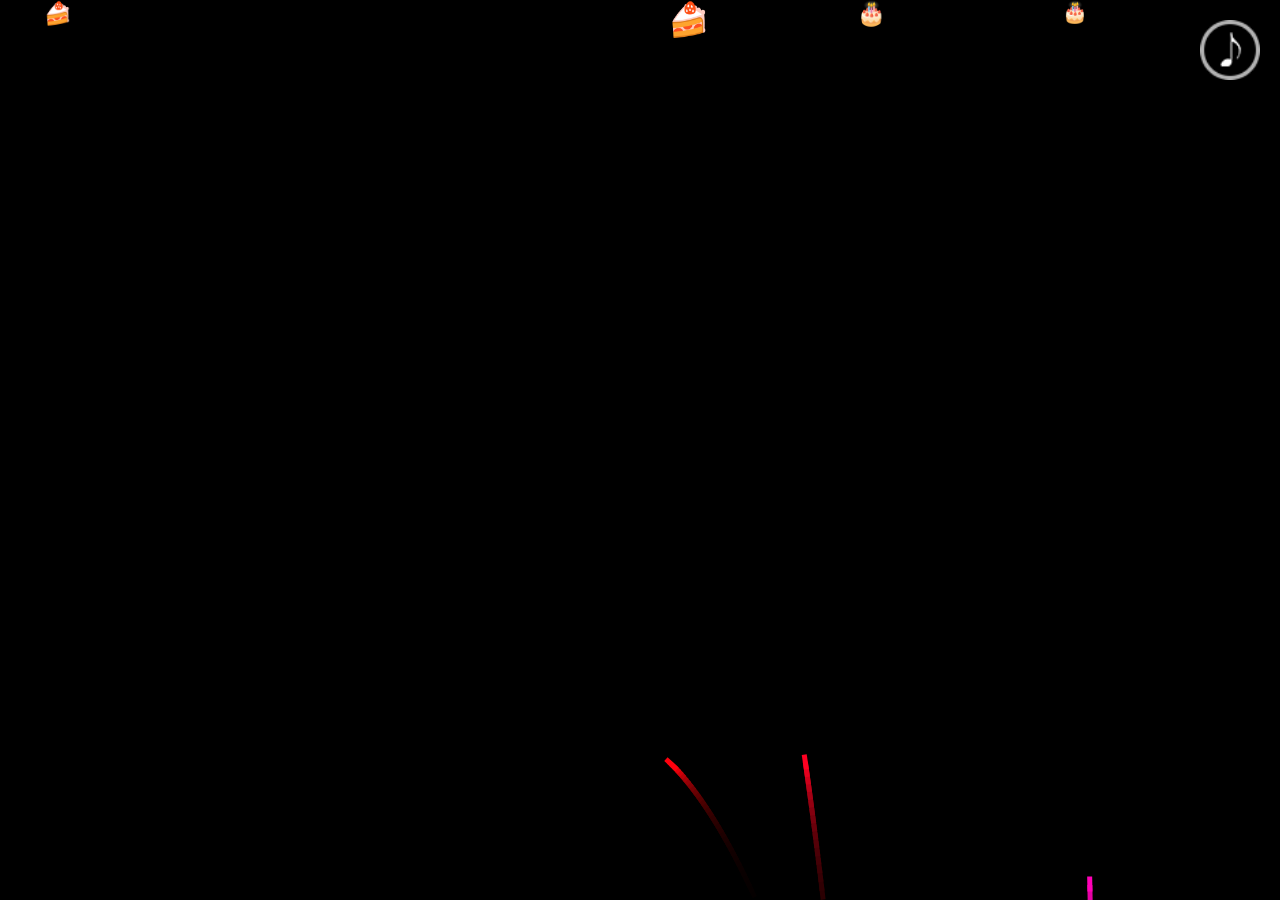
<file: 生日快乐/EasterEgg.html>
<!DOCTYPE html>
<html lang="en">
<script>
  var _hmt = _hmt || [];
  (function () {
    var hm = document.createElement("script");
    hm.src = "https://hm.baidu.com/hm.js?c923daf3182a4b0ce01878475080aadc";
    var s = document.getElementsByTagName("script")[0];
    s.parentNode.insertBefore(hm, s);
  })();
</script>

<head>
  <meta charset="UTF-8">
  <title>Happy Birthday!</title>
  <meta name="viewport" content="width=device-width, initial-scale=1.0, maximum-scale=1.0, user-scalable=no">

</head>
<style>
  body {
    margin: 0;
    overflow: hidden;
    background: black;
  }

  canvas {
    position: absolute;
  }

  /* 蛋糕掉落效果 */
  .falling-cake {
    position: fixed;
    font-size: 30px;
    z-index: 1000;
    pointer-events: none;
    animation: fall linear forwards;
  }

  @keyframes fall {
    0% {
      transform: translateY(-50px) rotate(0deg);
      opacity: 1;
    }
    100% {
      transform: translateY(100vh) rotate(360deg);
      opacity: 0.6;
    }
  }

  /* 移动端适配 - iPhone 14 Pro Max */
  @media screen and (max-width: 480px) {
    #div_play_button {
      width: 45px;
      height: 45px;
      top: 15px;
      right: 15px;
    }
    
    #div_play_button img {
      width: 45px;
      height: 45px;
    }
    
    .falling-cake {
      font-size: 22px;
    }
  }
</style>

<body>

  <canvas></canvas>
  <canvas></canvas>
  <canvas></canvas>

  <script>

    function GetRequest() {
      var url = decodeURI(location.search); //获取url中"?"符后的字串
      var theRequest = new Object();
      if (url.indexOf("?") != -1) {
        var str = url.substr(1);
        strs = str.split("&");
        for (var i = 0; i < strs.length; i++) {
          theRequest[strs[i].split("=")[0]] = unescape(strs[i].split("=")[1]);
        }
      }
      return theRequest;
    }
    class Shard {
      constructor(x, y, hue) {
        this.x = x;
        this.y = y;
        this.hue = hue;
        this.lightness = 50;
        this.size = 15 + Math.random() * 10;
        const angle = Math.random() * 2 * Math.PI;
        const blastSpeed = 1 + Math.random() * 6;
        this.xSpeed = Math.cos(angle) * blastSpeed;
        this.ySpeed = Math.sin(angle) * blastSpeed;
        this.target = getTarget();
        this.ttl = 100;
        this.timer = 0;
      }
      draw() {
        ctx2.fillStyle = `hsl(${this.hue}, 100%, ${this.lightness}%)`;
        ctx2.beginPath();
        ctx2.arc(this.x, this.y, this.size, 0, 2 * Math.PI);
        ctx2.closePath();
        ctx2.fill();
      }
      update() {
        if (this.target) {
          const dx = this.target.x - this.x;
          const dy = this.target.y - this.y;
          const dist = Math.sqrt(dx * dx + dy * dy);
          const a = Math.atan2(dy, dx);
          const tx = Math.cos(a) * 5;
          const ty = Math.sin(a) * 5;
          this.size = lerp(this.size, 1.5, 0.05);

          if (dist < 5) {
            this.lightness = lerp(this.lightness, 100, 0.01);
            this.xSpeed = this.ySpeed = 0;
            this.x = lerp(this.x, this.target.x + fidelity / 2, 0.05);
            this.y = lerp(this.y, this.target.y + fidelity / 2, 0.05);
            this.timer += 1;
          } else
            if (dist < 10) {
              this.lightness = lerp(this.lightness, 100, 0.01);
              this.xSpeed = lerp(this.xSpeed, tx, 0.1);
              this.ySpeed = lerp(this.ySpeed, ty, 0.1);
              this.timer += 1;
            } else {
              this.xSpeed = lerp(this.xSpeed, tx, 0.02);
              this.ySpeed = lerp(this.ySpeed, ty, 0.02);
            }
        } else {
          this.ySpeed += 0.05;
          //this.xSpeed = lerp(this.xSpeed, 0, 0.1);
          this.size = lerp(this.size, 1, 0.05);

          if (this.y > c2.height) {
            shards.forEach((shard, idx) => {
              if (shard === this) {
                shards.splice(idx, 1);
              }
            });
          }
        }
        this.x = this.x + this.xSpeed;
        this.y = this.y + this.ySpeed;
      }
    }


    class Rocket {
      constructor() {
        const quarterW = c2.width / 4;
        this.x = quarterW + Math.random() * (c2.width - quarterW);
        this.y = c2.height - 15;
        this.angle = Math.random() * Math.PI / 4 - Math.PI / 6;
        this.blastSpeed = 6 + Math.random() * 7;
        this.shardCount = 15 + Math.floor(Math.random() * 15);
        this.xSpeed = Math.sin(this.angle) * this.blastSpeed;
        this.ySpeed = -Math.cos(this.angle) * this.blastSpeed;
        this.hue = Math.floor(Math.random() * 360);
        this.trail = [];
      }
      draw() {
        ctx2.save();
        ctx2.translate(this.x, this.y);
        ctx2.rotate(Math.atan2(this.ySpeed, this.xSpeed) + Math.PI / 2);
        ctx2.fillStyle = `hsl(${this.hue}, 100%, 50%)`;
        ctx2.fillRect(0, 0, 5, 15);
        ctx2.restore();
      }
      update() {
        this.x = this.x + this.xSpeed;
        this.y = this.y + this.ySpeed;
        this.ySpeed += 0.1;
      }

      explode() {
        for (let i = 0; i < 70; i++) {
          shards.push(new Shard(this.x, this.y, this.hue));
        }
      }
    }

    console.log(GetRequest('val').val)
    // INITIALIZATION
    const [c1, c2, c3] = document.querySelectorAll('canvas');
    const [ctx1, ctx2, ctx3] = [c1, c2, c3].map(c => c.getContext('2d'));
    let fontSize = 200;
    const rockets = [];
    const shards = [];
    const targets = [];
    const fidelity = 3;
    let counter = 0;
    c2.width = c3.width = window.innerWidth;
    c2.height = c3.height = window.innerHeight;
    ctx1.fillStyle = '#000';
    const text = '祝您永远快乐'
    let textWidth = 99999999;

    while (textWidth > window.innerWidth) {
      ctx1.font = `900 ${fontSize--}px Arial`;
      textWidth = ctx1.measureText(text).width;
    }

    c1.width = textWidth;
    c1.height = fontSize * 1.5;
    ctx1.font = `900 ${fontSize}px Arial`;
    ctx1.fillText(text, 0, fontSize);
    const imgData = ctx1.getImageData(0, 0, c1.width, c1.height);
    for (let i = 0, max = imgData.data.length; i < max; i += 4) {
      const alpha = imgData.data[i + 3];
      const x = Math.floor(i / 4) % imgData.width;
      const y = Math.floor(i / 4 / imgData.width);

      if (alpha && x % fidelity === 0 && y % fidelity === 0) {
        targets.push({ x, y });
      }
    }

    ctx3.fillStyle = '#FFF';
    ctx3.shadowColor = '#FFF';
    ctx3.shadowBlur = 25;

    // ANIMATION LOOP
    (function loop() {
      ctx2.fillStyle = "rgba(0, 0, 0, .1)";
      ctx2.fillRect(0, 0, c2.width, c2.height);
      //ctx2.clearRect(0, 0, c2.width, c2.height);
      counter += 1;

      if (counter % 15 === 0) {
        rockets.push(new Rocket());
      }
      rockets.forEach((r, i) => {
        r.draw();
        r.update();
        if (r.ySpeed > 0) {
          r.explode();
          rockets.splice(i, 1);
        }
      });

      shards.forEach((s, i) => {
        s.draw();
        s.update();

        if (s.timer >= s.ttl || s.lightness >= 99) {
          ctx3.fillRect(s.target.x, s.target.y, fidelity + 1, fidelity + 1);
          shards.splice(i, 1);
        }
      });

      requestAnimationFrame(loop);
    })();

    // HELPER FUNCTIONS
    const lerp = (a, b, t) => Math.abs(b - a) > 0.1 ? a + t * (b - a) : b;

    function getTarget() {
      if (targets.length > 0) {
        const idx = Math.floor(Math.random() * targets.length);
        let { x, y } = targets[idx];
        targets.splice(idx, 1);

        x += c2.width / 2 - textWidth / 2;
        y += c2.height / 2 - fontSize / 2;

        return { x, y };
      }
    }


  </script>
<!--  <audio src="./music/1.mp3" autoplay="autoplay" loop="loop"></audio>-->


  <style>
    #div_play_button {
      position: fixed;
      top: 20px;
      right: 20px;
      width: 60px;/*播放按钮大小*/
      height: 60px;/*播放按钮大小*/
      background-color: rgba(177, 213, 243, 0);
      border-radius: 50%;
      display: flex;
      justify-content: center;
      align-items: center;
      cursor: pointer;
      animation-name: rotateAnimation;
      animation-duration: 2s;
      animation-timing-function: linear;
      animation-iteration-count: infinite;
      animation-play-state: paused;
      z-index:999;
    }

    #div_play_button.playing {
      animation-play-state: running;
    }

    /*播放按钮大小*/
    #div_play_button img {
      width: 60px;
      height: 60px;
    }

    @keyframes rotateAnimation {
      0% {
        transform: rotate(0deg);
      }
      100% {
        transform: rotate(360deg);
      }
    }
  </style>

  <div id="div_play_button" onclick="toggleAudio()">
    <img id="play_button_img" src="img/play_button.png" alt="播放按钮">
  </div>

  <audio id="audio_music" data-id="audio_music" autoplay="autoplay" preload="auto" loop>
    <source src="music/1.mp3" type="audio/mpeg" />
    <embed hidden="true" autostart="true" height="0" width=0 loop="true" src="music/1.mp3" autoplay="autoplay"/>
  </audio>

  <script>
    var audio = document.getElementById("audio_music");
    var playButtonDiv = document.getElementById("div_play_button");
    var playButtonImg = document.getElementById("play_button_img");

    function toggleAudio() {
      if (audio.paused) {
        audio.play();
        playButtonDiv.classList.add("playing");
        playButtonImg.src = "img/pause_button.png";
      } else {
        audio.pause();
        playButtonDiv.classList.remove("playing");
        playButtonImg.src = "img/play_button.png";
      }
    }

    window.addEventListener("DOMContentLoaded", function() {
      audio.addEventListener("play", function() {
        playButtonDiv.classList.add("playing");
      });

      audio.addEventListener("pause", function() {
        playButtonDiv.classList.remove("playing");
      });

      audio.addEventListener("loadedmetadata", function() {
        if (!audio.paused) {
          playButtonDiv.classList.add("playing");
        }
        audio.currentTime = 59;
      });
    });

    // 蛋糕掉落效果
    const cakeEmojis = ['🎂', '🍰', '🧁'];
    
    function createFallingCake() {
      const cake = document.createElement('div');
      cake.className = 'falling-cake';
      cake.textContent = cakeEmojis[Math.floor(Math.random() * cakeEmojis.length)];
      cake.style.left = Math.random() * 100 + 'vw';
      cake.style.fontSize = (20 + Math.random() * 25) + 'px';
      cake.style.animationDuration = (8 + Math.random() * 7) + 's';
      document.body.appendChild(cake);
      
      // 动画结束后移除元素
      cake.addEventListener('animationend', function() {
        cake.remove();
      });
    }
    
    // 每隔一段时间创建一个掉落的蛋糕
    setInterval(createFallingCake, 800);
    
    // 初始创建几个蛋糕
    for (let i = 0; i < 5; i++) {
      setTimeout(createFallingCake, i * 200);
    }
  </script>

</body>

</html>
</file>
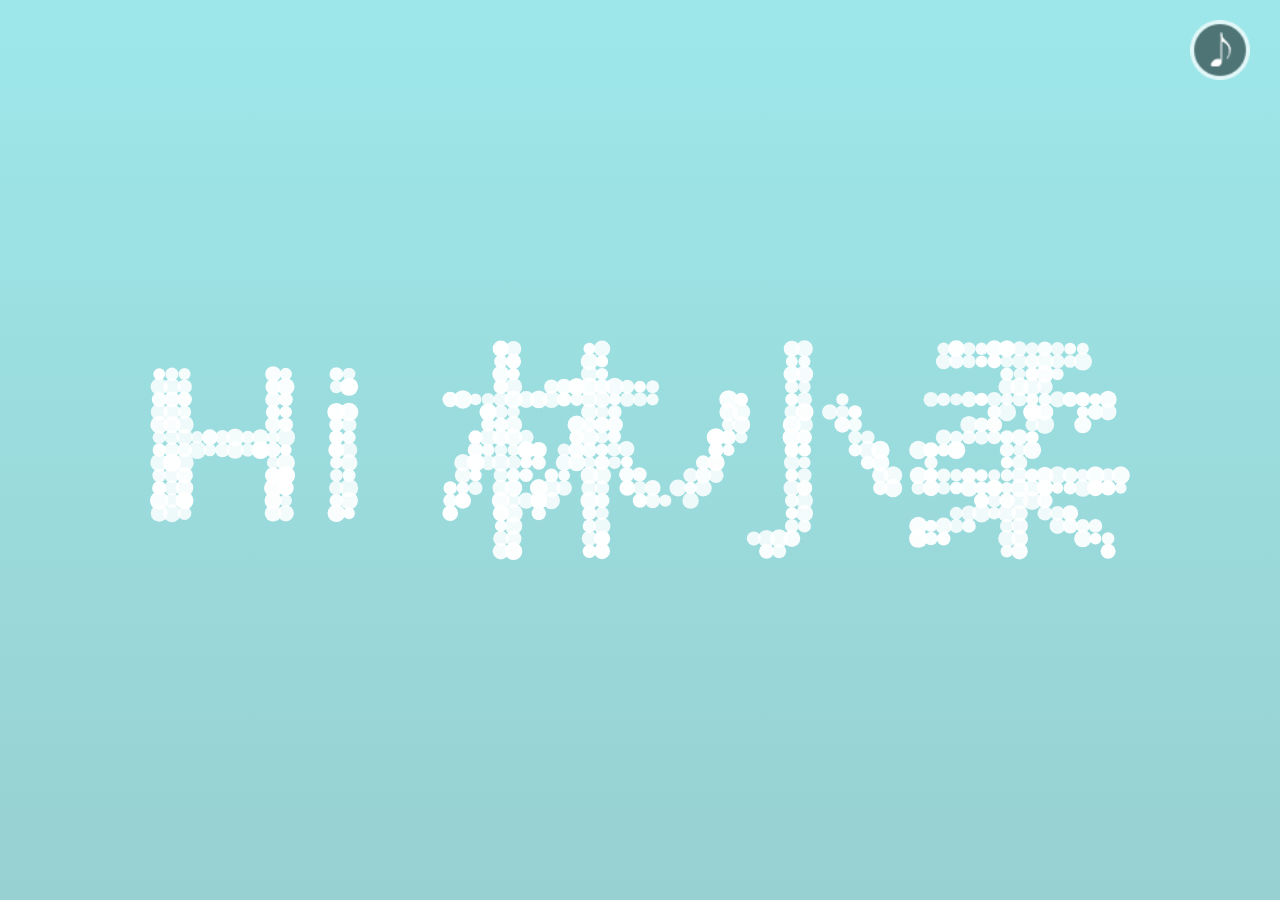
<file: 生日快乐/index1.htm>
<!DOCTYPE html>
<html>

<head>

  <meta charset="UTF-8">

  <title>Happy Birthday!</title>

  <link rel="stylesheet" href="css/normalizel.css">

  <link rel="stylesheet" href="css/stylel.css" media="screen" type="text/css" />
</head>

<body>
<canvas class="canvas"></canvas>

<span id="countdown"></span>

<div class="help">?</div>

<div class="ui">
  <input class="ui-input" type="text" />
  <span class="ui-return">↵</span>
</div>

<div class="overlay">
  <div class="tabs">
    <div class="tabs-labels"><span class="tabs-label">M</span><span class="tabs-label">E</span><span class="tabs-label">X</span></div>

    <div class="tabs-panels">
      <ul class="tabs-panel commands">
        <li class="commands-item"><span class="commands-item-title">Text</span><span class="commands-item-info" data-demo="Hello :)">Type anything</span><span class="commands-item-action">Demo</span></li>
        <li class="commands-item"><span class="commands-item-title">Countdown</span><span class="commands-item-info" data-demo="#countdown 10">#countdown<span class="commands-item-mode">number</span></span><span class="commands-item-action">Demo</span></li>
        <li class="commands-item"><span class="commands-item-title">Time</span><span class="commands-item-info" data-demo="#time">#time</span><span class="commands-item-action">Demo</span></li>
        <li class="commands-item"><span class="commands-item-title">Rectangle</span><span class="commands-item-info" data-demo="#rectangle 30x15">#rectangle<span class="commands-item-mode">width x height</span></span><span class="commands-item-action">Demo</span></li>
        <li class="commands-item"><span class="commands-item-title">Circle</span><span class="commands-item-info" data-demo="#circle 25">#circle<span class="commands-item-mode">diameter</span></span><span class="commands-item-action">Demo</span></li>

        <li class="commands-item commands-item--gap"><span class="commands-item-title">Animate</span><span class="commands-item-info" data-demo="The time is|#time|#countdown 3|#icon thumbs-up"><span class="commands-item-mode">command1</span>&nbsp;|<span class="commands-item-mode">command2</span></span><span class="commands-item-action">Demo</span></li>
      </ul>
    </div>
  </div>
</div>


<!--<div id="message-container" class="centered">-->
<!--&lt;!&ndash;  <div id="message">点击<a href="./BirthdayCake.html">here</a>有惊喜</div>&ndash;&gt;-->
<!--</div>-->

<a href="./BirthdayCake.htm" class="bottom-center" id="fade-in-image">
  <img src="img/link.jpg" alt="Clickable Image">
</a>
<script>
  // 在页面加载后10秒，执行图片淡入效果
  window.onload = function() {
    setTimeout(function() {
      var imageElement = document.getElementById('fade-in-image');
      imageElement.style.opacity = 1;
    }, 9000); // 10000毫秒 = 10秒
  };
</script>


  <script src="js/indexl.js"></script>
<!--<audio src="../music/1.ogg" autoplay="autoplay"></audio>-->
</body>



<style>
  #div_play_button {
    position: fixed;
    top: 20px;
    right: 20px;
    width: 60px;/*播放按钮大小*/
    height: 60px;/*播放按钮大小*/
    background-color: rgba(177, 213, 243, 0);
    border-radius: 50%;
    display: flex;
    justify-content: center;
    align-items: center;
    cursor: pointer;
    animation-name: rotateAnimation;
    animation-duration: 2s;
    animation-timing-function: linear;
    animation-iteration-count: infinite;
    animation-play-state: paused;
    z-index:999;
  }

  #div_play_button.playing {
    animation-play-state: running;
  }

  /*播放按钮大小*/
  #div_play_button img {
    width: 60px;
    height: 60px;
  }

  @keyframes rotateAnimation {
    0% {
      transform: rotate(0deg);
    }
    100% {
      transform: rotate(360deg);
    }
  }
</style>

<div id="div_play_button" onclick="toggleAudio()">
   <img id="play_button_img" src="img/play_button.png" alt="播放按钮">
</div>

<audio id="audio_music" data-id="audio_music" autoplay="autoplay" preload="auto" loop>
  <source src="https://music.163.com/song/media/outer/url?id=2088198840.mp3" type="audio/mpeg" />
  <embed hidden="true" autostart="true" height="0" width=0 loop="true" src="https://music.163.com/song/media/outer/url?id=2088198840.mp3" autoplay="autoplay"/>
</audio>

<script>
  var audio = document.getElementById("audio_music");
  var playButtonDiv = document.getElementById("div_play_button");
  var playButtonImg = document.getElementById("play_button_img");

  function toggleAudio() {
    if (audio.paused) {
      audio.play();
      playButtonDiv.classList.add("playing");
      playButtonImg.src = "img/pause_button.png";
    } else {
      audio.pause();
      playButtonDiv.classList.remove("playing");
      playButtonImg.src = "img/play_button.png";
    }
  }

  window.addEventListener("DOMContentLoaded", function() {
    audio.addEventListener("play", function() {
      playButtonDiv.classList.add("playing");
    });

    audio.addEventListener("pause", function() {
      playButtonDiv.classList.remove("playing");
    });

    audio.addEventListener("loadedmetadata", function() {
      if (!audio.paused) {
        playButtonDiv.classList.add("playing");
      }
      audio.currentTime = 0;
    });
  });
</script>

</html>
</file>
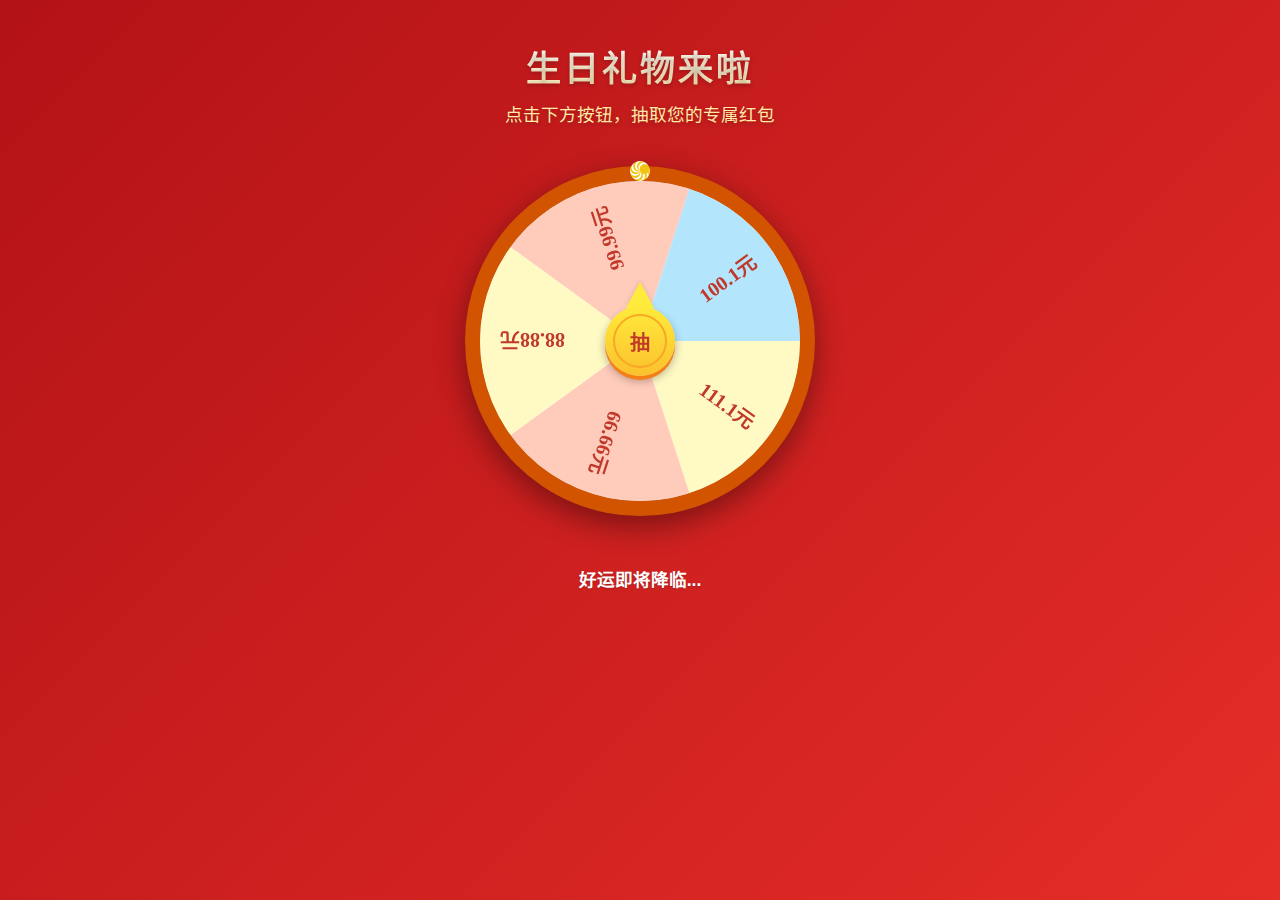
<file: 生日快乐/Roulette.html>
<!DOCTYPE html>
<html lang="zh-CN">
<head>
    <meta charset="UTF-8">
    <meta name="viewport" content="width=device-width, initial-scale=1.0, maximum-scale=1.0, user-scalable=no">
    <title>幸运大转盘 - 现金红包</title>
    <style>
        :root {
            --primary-color: #c0392b;
            --secondary-color: #f1c40f;
            --bg-gradient-start: #b31217;
            --bg-gradient-end: #e52d27;
        }

        body {
            font-family: 'PingFang SC', 'Microsoft YaHei', sans-serif;
            background: linear-gradient(135deg, var(--bg-gradient-start) 0%, var(--bg-gradient-end) 100%);
            margin: 0;
            padding: 0;
            display: flex;
            flex-direction: column;
            align-items: center;
            min-height: 100vh;
            overflow-x: hidden;
            color: #fff;
        }

        header {
            text-align: center;
            margin-top: 40px;
            margin-bottom: 20px;
            text-shadow: 0 2px 4px rgba(0,0,0,0.2);
            z-index: 2;
        }

        h1 {
            font-size: 2.2rem;
            margin: 0 0 10px;
            letter-spacing: 3px;
            font-weight: 800;
            background: linear-gradient(to bottom, #fff, #ffecb3);
            -webkit-background-clip: text;
            -webkit-text-fill-color: transparent;
        }

        p.subtitle {
            font-size: 1.1rem;
            color: #ffeaa7;
            margin: 0;
            font-weight: 500;
        }

        /* 转盘外壳 */
        .wheel-wrapper {
            position: relative;
            padding: 15px;
            border-radius: 50%;
            background: #d35400;
            box-shadow: 0 10px 30px rgba(0,0,0,0.4);
            margin: 20px auto;
        }

        .wheel-container {
            position: relative;
            width: 320px;
            height: 320px;
            border-radius: 50%;
            background: #fff;
            overflow: hidden;
            box-shadow: inset 0 0 15px rgba(0,0,0,0.3);
            transition: transform 4s cubic-bezier(0.25, 0.1, 0.25, 1);
        }

        /* 画布 */
        canvas {
            display: block;
            width: 100%;
            height: 100%;
        }

        /* 指针/按钮 */
        .pointer {
            position: absolute;
            top: 50%;
            left: 50%;
            transform: translate(-50%, -50%);
            width: 70px;
            height: 70px;
            background: linear-gradient(to bottom, #ffeb3b, #fbc02d);
            border-radius: 50%;
            box-shadow: 0 4px 0 #f57f17, 0 5px 10px rgba(0,0,0,0.3);
            z-index: 20;
            cursor: pointer;
            display: flex;
            justify-content: center;
            align-items: center;
            font-weight: bold;
            color: #c0392b;
            font-size: 20px;
            user-select: none;
            transition: transform 0.1s;
        }

        .pointer::before {
            content: '';
            position: absolute;
            top: -24px;
            left: 50%;
            transform: translateX(-50%);
            border-left: 14px solid transparent;
            border-right: 14px solid transparent;
            border-bottom: 26px solid #ffeb3b;
            filter: drop-shadow(0 -2px 2px rgba(0,0,0,0.1));
        }
        
        /* 装饰圆点 */
        .pointer::after {
            content: '';
            width: 50px;
            height: 50px;
            border: 2px solid #f9a825;
            border-radius: 50%;
            position: absolute;
        }

        .pointer:active {
            transform: translate(-50%, -46%); /* 模拟按下效果 */
            box-shadow: 0 1px 0 #f57f17, 0 2px 5px rgba(0,0,0,0.3);
        }

        .pointer.disabled {
            background: #e0e0e0;
            box-shadow: none;
            color: #9e9e9e;
            cursor: not-allowed;
            transform: translate(-50%, -50%);
        }
        .pointer.disabled::before {
            border-bottom-color: #e0e0e0;
        }
        .pointer.disabled::after {
            border-color: #bdbdbd;
        }

        /* 装饰灯 */
        .lights {
            position: absolute;
            top: 0;
            left: 0;
            right: 0;
            bottom: 0;
            border-radius: 50%;
            pointer-events: none;
            z-index: 10;
        }
        
        .light-dot {
            position: absolute;
            width: 10px;
            height: 10px;
            border-radius: 50%;
            background: #fff;
            top: 50%;
            left: 50%;
            transform-origin: 0 -170px; /* 围绕中心旋转半径 */
        }
        
        .light-dot:nth-child(2n) { background: #f1c40f; animation: blink1 1s infinite; }
        .light-dot:nth-child(2n+1) { background: #fff; animation: blink2 1s infinite; }

        @keyframes blink1 { 0%, 100% { opacity: 1; transform: scale(1); } 50% { opacity: 0.4; transform: scale(0.8); } }
        @keyframes blink2 { 0%, 100% { opacity: 0.4; transform: scale(0.8); } 50% { opacity: 1; transform: scale(1); } }

        /* 结果展示区 */
        #result-area {
            margin-top: 30px;
            font-size: 1.1rem;
            font-weight: bold;
            text-align: center;
            min-height: 1.5em;
            text-shadow: 0 1px 2px rgba(0,0,0,0.2);
        }

        /* 模态框 */
        .modal {
            display: none;
            position: fixed;
            top: 0;
            left: 0;
            width: 100%;
            height: 100%;
            background: rgba(0,0,0,0.8);
            z-index: 1000;
            justify-content: center;
            align-items: center;
            backdrop-filter: blur(5px);
        }

        .modal-content {
            background: #fff;
            padding: 30px;
            border-radius: 20px;
            text-align: center;
            width: 80%;
            max-width: 320px;
            animation: popIn 0.5s cubic-bezier(0.175, 0.885, 0.32, 1.275);
            position: relative;
        }

        .red-packet {
            width: 90px;
            height: 120px;
            background: linear-gradient(135deg, #e74c3c, #c0392b);
            margin: -60px auto 20px;
            border-radius: 10px;
            display: flex;
            justify-content: center;
            align-items: center;
            color: #f1c40f;
            font-weight: bold;
            font-size: 28px;
            border: 2px solid #ffccbc;
            box-shadow: 0 10px 20px rgba(0,0,0,0.2);
            position: relative;
        }
        .red-packet::before {
            content: '开';
            position: absolute;
            width: 40px;
            height: 40px;
            background: #f1c40f;
            border-radius: 50%;
            color: #c0392b;
            font-size: 20px;
            line-height: 40px;
            border: 2px solid #fff;
            top: 40px;
            box-shadow: 0 2px 5px rgba(0,0,0,0.2);
        }

        .modal h2 {
            margin: 10px 0;
            color: #c0392b;
            font-size: 1.8rem;
        }

        .modal p {
            font-size: 1.4rem;
            color: #333;
            font-weight: bold;
            margin: 10px 0 25px;
        }

        .close-btn {
            background: linear-gradient(to right, #f1c40f, #f39c12);
            color: #fff;
            border: none;
            padding: 12px 35px;
            border-radius: 25px;
            font-size: 18px;
            font-weight: bold;
            cursor: pointer;
            box-shadow: 0 5px 15px rgba(243, 156, 18, 0.4);
            transition: transform 0.1s;
        }
        .close-btn:active { transform: scale(0.96); }

        @keyframes popIn {
            0% { transform: scale(0.5) translateY(100px); opacity: 0; }
            100% { transform: scale(1) translateY(0); opacity: 1; }
        }

        /* 撒花画布 */
        #confetti-canvas {
            position: fixed;
            top: 0;
            left: 0;
            width: 100%;
            height: 100%;
            pointer-events: none;
            z-index: 999;
        }

        @media (max-width: 380px) {
            .wheel-wrapper { transform: scale(0.9); margin-top: 10px; }
            h1 { font-size: 1.8rem; }
        }
    </style>
</head>
<body>

    <header>
        <h1>生日礼物来啦</h1>
        <p class="subtitle">点击下方按钮，抽取您的专属红包</p>
    </header>

    <div class="wheel-wrapper">
        <div class="lights" id="lights-container">
            <!-- JS 生成灯光点 -->
        </div>
        <div class="wheel-container" id="wheel-rotate-box">
            <canvas id="wheelCanvas"></canvas>
        </div>
        <div class="pointer" id="spinBtn">抽</div>
    </div>

    <div id="result-area">
        好运即将降临...
    </div>

    <!-- 撒花特效 -->
    <canvas id="confetti-canvas"></canvas>

    <!-- 中奖弹窗 -->
    <div class="modal" id="resultModal">
        <div class="modal-content">
            <div class="red-packet">¥</div>
            <h2>恭喜发财</h2>
            <p id="modalResultText">...</p>
            <button class="close-btn" onclick="closeModal()">开心收下</button>
        </div>
    </div>

    <script>
        // 配置奖品
        const prizes = [
            "111.1元",
            "66.66元",
            "88.88元",
            "99.99元",
            "100.1元"
        ];
        
        // 视觉配置
        const colors = ['#FFF9C4', '#FFCCBC', '#FFF9C4', '#FFCCBC', '#B3E5FC'];
        const STORAGE_KEY = 'lucky_wheel_result_opt_v1';

        // DOM 元素
        const canvas = document.getElementById('wheelCanvas');
        const ctx = canvas.getContext('2d');
        const rotateBox = document.getElementById('wheel-rotate-box');
        const spinBtn = document.getElementById('spinBtn');
        const resultArea = document.getElementById('result-area');
        const modal = document.getElementById('resultModal');
        const modalText = document.getElementById('modalResultText');
        
        let numSegments = prizes.length;
        let anglePerSegment = (2 * Math.PI) / numSegments;
        let currentRotation = 0;
        let isSpinning = false;

        // 1. 初始化 - 高清Canvas适配
        function initWheel() {
            // 获取DPR
            const dpr = window.devicePixelRatio || 1;
            const rect = rotateBox.getBoundingClientRect();
            
            // 设置实际像素大小
            canvas.width = rect.width * dpr;
            canvas.height = rect.height * dpr;
            
            // 缩放绘图上下文
            ctx.scale(dpr, dpr);
            
            drawWheel(rect.width / 2); // 传入逻辑半径
            generateLights();
            checkHistory();
        }

        // 生成外部装饰灯
        function generateLights() {
            const container = document.getElementById('lights-container');
            const totalLights = 16;
            for(let i=0; i<totalLights; i++) {
                const dot = document.createElement('div');
                dot.className = 'light-dot';
                dot.style.transform = `rotate(${i * (360/totalLights)}deg) translateY(-175px)`; // 半径微调
                container.appendChild(dot);
            }
        }

        // 绘制转盘
        function drawWheel(radius) {
            const centerX = radius;
            const centerY = radius;

            ctx.clearRect(0, 0, radius*2, radius*2);

            for (let i = 0; i < numSegments; i++) {
                ctx.beginPath();
                ctx.moveTo(centerX, centerY);
                ctx.arc(centerX, centerY, radius, i * anglePerSegment, (i + 1) * anglePerSegment);
                ctx.closePath();
                
                ctx.fillStyle = colors[i % colors.length];
                ctx.fill();
                
                // 绘制文字
                ctx.save();
                ctx.translate(centerX, centerY);
                ctx.rotate(i * anglePerSegment + anglePerSegment / 2);
                ctx.textAlign = "right";
                ctx.fillStyle = "#c0392b";
                ctx.font = "bold 20px Microsoft YaHei"; 
                // 适配不同长度文字
                ctx.fillText(prizes[i], radius - 20, 8);
                ctx.restore();
            }
        }

        function checkHistory() {
            // 刷新页面可重新抽奖，不检查历史记录
        }

        function spin() {
            if (isSpinning) return;

            isSpinning = true;
            resultArea.innerText = "好运流转中...";
            spinBtn.style.transform = "translate(-50%, -50%) scale(0.95)"; // 按钮按压视觉

            const baseRotations = 360 * 6; 
            const randomDegree = Math.floor(Math.random() * 360);
            const totalDegree = baseRotations + randomDegree;
            
            // 累加旋转角度
            currentRotation += totalDegree;
            rotateBox.style.transform = `rotate(${currentRotation}deg)`;

            setTimeout(() => {
                spinBtn.style.transform = "translate(-50%, -50%)"; // 恢复按钮
                calculatePrize(currentRotation);
                isSpinning = false;
            }, 4000);
        }

        function calculatePrize(rotation) {
            const actualRotation = rotation % 360;
            // 指针在上方(270度)，顺时针旋转。
            // 击中角度计算 (canvas坐标系中，0度是3点钟)
            const hitAngle = (360 - actualRotation + 270) % 360;
            const index = Math.floor(hitAngle / (360 / numSegments));
            const winningPrize = prizes[index];

            showResult(winningPrize);
        }

        function showResult(prize) {
            modalText.innerText = prize;
            modal.style.display = 'flex';
            
            // 触发撒花
            startConfetti();
            
            // 显示结果但不禁用（刷新可重抽）
            resultArea.innerHTML = `恭喜获得：<span style="font-size:1.3em; color:#ffeaa7">${prize}</span>`;
            
            // 保存记录到 localStorage（供 Backend.html 读取）
            savePrizeRecord(prize);
        }

        function savePrizeRecord(prize) {
            const prizeRecord = {
                prize: prize,
                time: new Date().toLocaleString('zh-CN'),
                id: Date.now()
            };
            
            let records = JSON.parse(localStorage.getItem('prizeRecords') || '[]');
            records.push(prizeRecord);
            localStorage.setItem('prizeRecords', JSON.stringify(records));
        }

        function disableWheel(prize) {
            spinBtn.classList.add('disabled');
            spinBtn.innerText = "已领";
            spinBtn.onclick = null;
            resultArea.innerHTML = `恭喜获得：<span style="font-size:1.3em; color:#ffeaa7">${prize}</span>`;
        }

        function closeModal() {
            modal.style.display = 'none';
        }

        spinBtn.onclick = spin;

        // ---- 简单撒花特效逻辑 ----
        const confettiCanvas = document.getElementById('confetti-canvas');
        const cCtx = confettiCanvas.getContext('2d');
        let confettiParticles = [];
        let animationId;

        function startConfetti() {
            confettiCanvas.width = window.innerWidth;
            confettiCanvas.height = window.innerHeight;
            
            for(let i=0; i<100; i++) {
                confettiParticles.push({
                    x: Math.random() * confettiCanvas.width,
                    y: Math.random() * confettiCanvas.height - confettiCanvas.height,
                    color: `hsl(${Math.random()*360}, 100%, 50%)`,
                    size: Math.random() * 10 + 5,
                    speedY: Math.random() * 3 + 2,
                    speedX: Math.random() * 2 - 1,
                    rotation: Math.random() * 360
                });
            }
            animateConfetti();
        }

        function animateConfetti() {
            cCtx.clearRect(0, 0, confettiCanvas.width, confettiCanvas.height);
            let active = false;
            
            confettiParticles.forEach(p => {
                p.y += p.speedY;
                p.x += Math.sin(p.y / 50) * 2; // 飘落感
                p.rotation += 2;
                
                if (p.y < confettiCanvas.height) active = true;

                cCtx.save();
                cCtx.translate(p.x, p.y);
                cCtx.rotate(p.rotation * Math.PI / 180);
                cCtx.fillStyle = p.color;
                cCtx.fillRect(-p.size/2, -p.size/2, p.size, p.size);
                cCtx.restore();
            });

            if (active) {
                animationId = requestAnimationFrame(animateConfetti);
            } else {
                confettiParticles = []; // 清理
            }
        }

        // 窗口大小改变时重绘
        window.onresize = () => {
            initWheel();
        };

        // 启动
        window.onload = initWheel;

    </script>
</body>
</html>
</file>
<file: 生日快乐/css/styles.css>
* {
  box-sizing: border-box;
  margin: 0;
  padding: 0;
  font-weight: 300;
}
body {
  font-family:"Microsoft YaHei";
  color: white;
  font-weight: 300;
}
body ::-webkit-input-placeholder {
  /* WebKit browsers */
  font-family:"Microsoft YaHei";
  color: white;
  font-weight: 300;
}
body :-moz-placeholder {
  /* Mozilla Firefox 4 to 18 */
  font-family:"Microsoft YaHei";
  color: white;
  opacity: 1;
  font-weight: 300;
}
body ::-moz-placeholder {
  /* Mozilla Firefox 19+ */
  font-family:"Microsoft YaHei";
  color: white;
  opacity: 1;
  font-weight: 300;
}
body :-ms-input-placeholder {
  /* Internet Explorer 10+ */
  font-family:"Microsoft YaHei";
  color: white;
  font-weight: 300;
}

/*登录背景颜色-渐变色*/
.wrapper {
  background: #d6d2e8;
  background: -webkit-linear-gradient(top left, #70f8e4 0%, #4ce5c1 100%);
  background: linear-gradient(to bottom right, #51c9e1 0%, #f0bbf6 100%);
  background-color: rgba(224, 136, 166, 0.9);
  position: absolute;
  top:0;
  left: 0;
  width: 100%;
  height: 100%;
  overflow: hidden;

}

.wrapper.form-success .container h1 {
  -webkit-transform: translateY(85px);
      -ms-transform: translateY(85px);
          transform: translateY(85px);
}
.container {
  max-width: 600px;
  margin: 0 auto;
  margin-top: 7%;
  padding: 80px 0;
  height: 400px;
  text-align: center;
}
.container h1 {
  font-size: 40px;
  -webkit-transition-duration: 1s;
          transition-duration: 1s;
  -webkit-transition-timing-function: ease-in-put;
          transition-timing-function: ease-in-put;
  font-weight: 200;
}
form {
  padding: 20px 0;
  position: relative;
  z-index: 2;
}
form input {
  -webkit-appearance: none;
     -moz-appearance: none;
          appearance: none;
  outline: 0;
  border: 1px solid rgba(255, 255, 255, 0.4);
  background-color: rgba(255, 255, 255, 0.2);
  width: 250px;
  border-radius: 3px;
  padding: 10px 15px;
  margin: 0 auto 10px auto;
  display: block;
  text-align: center;
  font-family: "Microsoft YaHei";
  font-size: 18px;
  color: white;
  -webkit-transition-duration: 0.25s;
          transition-duration: 0.25s;
  font-weight: 300;
}
form input:hover {
  background-color: rgba(255, 255, 255, 0.4);
}
form input:focus {
  background-color: white;
  width: 300px;
  color: #79A8AE;
}
form button {
  -webkit-appearance: none;
     -moz-appearance: none;
          appearance: none;
  outline: 0;
  background-color: white;
  font-family: "Microsoft YaHei";
  border: 0;
  padding: 10px 15px;
  color: #79A8AE;
  border-radius: 3px;
  width: 250px;
  cursor: pointer;
  font-size: 18px;
  -webkit-transition-duration: 0.25s;
          transition-duration: 0.25s;
}
form button:hover {
  background-color: #f5f7f9;
}
.bg-bubbles {
  position: absolute;
  top: 0;
  left: 0;
  width: 100%;
  height: 100%;
  z-index: 1;
}
.bg-bubbles li {
  position: absolute;
  list-style: none;
  display: block;
  width: 50px;
  height: 50px;
  background-color: rgba(255, 255, 255, 0.15);
  bottom: -160px;
  -webkit-animation: square 60s infinite;
  animation: square 60s infinite;
  -webkit-transition-timing-function: linear;
  transition-timing-function: linear;
}
.bg-bubbles li:nth-child(1) {
  left: 10%;
  width: 60px;
  height: 30px;
}
.bg-bubbles li:nth-child(2) {
  left: 20%;
  width: 60px;
  height: 40px;
  -webkit-animation-delay: 2s;
          animation-delay: 2s;
  -webkit-animation-duration: 27s;
          animation-duration: 27s;
}
.bg-bubbles li:nth-child(3) {
  left: 25%;
  -webkit-animation-delay: 4s;
          animation-delay: 4s;
}
.bg-bubbles li:nth-child(4) {
  left: 40%;
  width: 60px;
  height: 60px;
  -webkit-animation-duration: 32s;
          animation-duration: 32s;
  background-color: rgba(255, 255, 255, 0.25);
}
.bg-bubbles li:nth-child(5) {
  left: 70%;
}
.bg-bubbles li:nth-child(6) {
  left: 80%;
  width: 40px;
  height: 40px;
  -webkit-animation-delay: 3s;
          animation-delay: 3s;
  background-color: rgba(255, 255, 255, 0.2);
}
.bg-bubbles li:nth-child(7) {
  left: 32%;
  width: 40px;
  height: 40px;
  -webkit-animation-delay: 7s;
          animation-delay: 7s;
}
.bg-bubbles li:nth-child(8) {
  left: 55%;
  width: 20px;
  height: 20px;
  -webkit-animation-delay: 25s;
          animation-delay: 25s;
  -webkit-animation-duration: 40s;
          animation-duration: 40s;
}
.bg-bubbles li:nth-child(9) {
  left: 25%;
  width: 10px;
  height: 10px;
  -webkit-animation-delay: 2s;
          animation-delay: 2s;
  -webkit-animation-duration: 40s;
          animation-duration: 40s;
  background-color: rgba(255, 255, 255, 0.3);
}
.bg-bubbles li:nth-child(10) {
  left: 90%;
  width: 60px;
  height: 60px;
  -webkit-animation-delay: 11s;
          animation-delay: 11s;
}
@-webkit-keyframes square {
  0% {
    -webkit-transform: translateY(0);
            transform: translateY(0);
  }
  100% {
    -webkit-transform: translateY(-900px) rotate(600deg);
            transform: translateY(-900px) rotate(600deg);
  }
}
@keyframes square {
  0% {
    -webkit-transform: translateY(0);
            transform: translateY(0);
  }
  100% {
    -webkit-transform: translateY(-900px) rotate(600deg);
            transform: translateY(-900px) rotate(600deg);
  }
}

/* 移动端适配 - iPhone 14 Pro Max */
@media screen and (max-width: 480px) {
  .container {
    margin-top: 20%;
    padding: 40px 20px;
    height: auto;
  }
  .container h1 {
    font-size: 28px;
  }
  form input {
    width: 85%;
    max-width: 280px;
    font-size: 16px;
    padding: 12px 15px;
  }
  form input:focus {
    width: 90%;
    max-width: 300px;
  }
  form button {
    width: 85%;
    max-width: 280px;
    font-size: 16px;
    padding: 12px 15px;
  }
  .bg-bubbles li img {
    width: 50px !important;
  }
}
</file>
<file: 生日快乐/css/styless.css>
body {
    margin: 0;
    padding: 0;
    overflow: hidden;
    font-family: '楷体';
}

html, body {
    height: 100%;
}

#cake {
    display: block;
    position: relative;
    left:50%;
    margin-top: -10em;
    margin-bottom: 0;
    margin-left: -100px;

}

/* ============================================== Candle
*/
/*蛋糕背景颜色-渐变色*/
.bg {
    width: 100%;
    height: 100%;
    background: #00CCFF;
    background: -webkit-linear-gradient(top left, #00CCFF 0%, #66CCFF 100%);
    background: linear-gradient(to bottom right, #66CCFF 0%, #FFCCFF 100%);
}

.velas {
    background: #ffffff;
    border-radius: 10px;
    position: relative;
    top: 247px;
    margin-left: 49.5%;
    width: 5px;
    height: 35px;
    -webkit-transform: translateY(-300px);
    -ms-transform: translateY(-300px);
    transform: translateY(-300px);
    -webkit-backface-visibility: hidden;
    -ms-backface-visibility: hidden;
    backface-visibility: hidden;
    -webkit-animation: in 500ms 6s ease-out forwards;
    animation: in 500ms 6s ease-out forwards;
}

.velas:after,
.velas:before {
    background: rgba(255, 0, 0, 0.4);
    content: "";
    position: absolute;
    width: 100%;
    height: 2.22222222px;
}

.velas:after {
    top: 25%;
    left: 0;
}

.velas:before {
    top: 45%;
    left: 0;
}

/* ============================================== Fire
*/
.fuego {
    border-radius: 100%;
    position: absolute;
    top: -20px;
    left: 70%;
    margin-left: -2.2px;
    width: 6.66666667px;
    height: 18px;
}

.fuego:nth-child(1) {
    -webkit-animation: fuego 2s 6.5s infinite;
    animation: fuego 2s 6.5s infinite;
}

.fuego:nth-child(2) {
    -webkit-animation: fuego 1.5s 6.5s infinite;
    animation: fuego 1.5s 6.5s infinite;
}

.fuego:nth-child(3) {
    -webkit-animation: fuego 1s 6.5s infinite;
    animation: fuego 1s 6.5s infinite;
}

.fuego:nth-child(4) {
    -webkit-animation: fuego 0.5s 6.5s infinite;
    animation: fuego 0.5s 6.5s infinite;
}

.fuego:nth-child(5) {
    -webkit-animation: fuego 0.2s 6.5s infinite;
    animation: fuego 0.2s 6.5s infinite;
}

/* ============================================== Animation Fire
*/
@-webkit-keyframes fuego {
    0%, 100% {
        background: rgba(254, 248, 97, 0.5);
        -webkit-box-shadow: 0 0 40px 10px rgba(248, 233, 209, 0.2);
        box-shadow: 0 0 40px 10px rgba(248, 233, 209, 0.2);
        -webkit-transform: translateY(0) scale(1);
        transform: translateY(0) scale(1);
    }

    50% {
        background: rgba(255, 50, 0, 0.1);
        -webkit-box-shadow: 0 0 40px 20px rgba(248, 233, 209, 0.2);
        box-shadow: 0 0 40px 20px rgba(248, 233, 209, 0.2);
        -webkit-transform: translateY(-20px) scale(0);
        transform: translateY(-20px) scale(0);
    }
}

@keyframes fuego {
    0%, 100% {
        background: rgba(254, 248, 97, 0.5);
        -webkit-box-shadow: 0 0 40px 10px rgba(248, 233, 209, 0.2);
        box-shadow: 0 0 40px 10px rgba(248, 233, 209, 0.2);
        -webkit-transform: translateY(0) scale(1);
        transform: translateY(0) scale(1);
    }

    50% {
        background: rgba(255, 50, 0, 0.1);
        -webkit-box-shadow: 0 0 40px 20px rgba(248, 233, 209, 0.2);
        box-shadow: 0 0 40px 20px rgba(248, 233, 209, 0.2);
        -webkit-transform: translateY(-20px) scale(0);
        transform: translateY(-20px) scale(0);
    }
}

@-webkit-keyframes in {
    to {
        -webkit-transform: translateY(0);
        transform: translateY(0);
    }
}

@keyframes in {
    to {
        -webkit-transform: translateY(0);
        transform: translateY(0);
    }
}

.come {
    animation-delay: 0.4s;
    animation: coming 2s;
    opacity: 1;
}

@keyframes coming {
    from {
        opacity: 0;
    }
    to {
        opacity: 1;
    }
}

@-webkit-keyframes coming {
    from {
        opacity: 0;
    }
    to {
        opacity: 1;
    }
}

.bg-bubbles {
    position: absolute;
    margin:0;
    padding:0;
    top: 0;
    left: 0;
    width: 100%;
    height: 100%;
    z-index: 1;
}

.bg-bubbles li {
    position: absolute;
    list-style: none;
    display: block;
    width: 50px;
    height: 50px;
    background-color: rgba(255, 255, 255, 0.15);
    bottom: -160px;
    -webkit-animation: square 60s infinite;
    animation: square 60s infinite;
    -webkit-transition-timing-function: linear;
    transition-timing-function: linear;
}

.bg-bubbles li:nth-child(1) {
    left: 10%;
    width: 60px;
    height: 30px;
}

.bg-bubbles li:nth-child(2) {
    left: 20%;
    width: 60px;
    height: 40px;
    -webkit-animation-delay: 2s;
    animation-delay: 2s;
    -webkit-animation-duration: 27s;
    animation-duration: 27s;
}

.bg-bubbles li:nth-child(3) {
    left: 25%;
    -webkit-animation-delay: 4s;
    animation-delay: 4s;
}

.bg-bubbles li:nth-child(4) {
    left: 40%;
    width: 60px;
    height: 60px;
    -webkit-animation-duration: 32s;
    animation-duration: 32s;
    background-color: rgba(255, 255, 255, 0.25);
}

.bg-bubbles li:nth-child(5) {
    left: 70%;
}

.bg-bubbles li:nth-child(6) {
    left: 80%;
    width: 60px;
    height: 60px;
    -webkit-animation-delay: 3s;
    animation-delay: 3s;
    background-color: rgba(255, 255, 255, 0.2);
}

.bg-bubbles li:nth-child(7) {
    left: 32%;
    width: 60px;
    height: 60px;
    -webkit-animation-delay: 7s;
    animation-delay: 7s;
}

.bg-bubbles li:nth-child(8) {
    left: 55%;
    width: 40px;
    height: 40px;
    -webkit-animation-delay: 25s;
    animation-delay: 25s;
    -webkit-animation-duration: 40s;
    animation-duration: 40s;
}

.bg-bubbles li:nth-child(9) {
    left: 25%;
    width: 60px;
    height: 60px;
    -webkit-animation-delay: 2s;
    animation-delay: 2s;
    -webkit-animation-duration: 40s;
    animation-duration: 40s;
    background-color: rgba(255, 255, 255, 0.3);
}

.bg-bubbles li:nth-child(10) {
    left: 90%;
    width: 60px;
    height: 60px;
    -webkit-animation-delay: 21s;
    animation-delay: 21s;
}

@-webkit-keyframes square {
    0% {
        -webkit-transform: translateY(0);
        transform: translateY(0);
    }
    100% {
        -webkit-transform: translateY(-900px) rotate(600deg);
        transform: translateY(-900px) rotate(600deg);
    }
}

@keyframes square {
    0% {
        -webkit-transform: translateY(0);
        transform: translateY(0);
    }
    100% {
        -webkit-transform: translateY(-900px) rotate(600deg);
        transform: translateY(-900px) rotate(600deg);
    }
}

.happy {
    position: absolute;
    opacity:0;
    width: 230px;
    height: 137px;
    overflow: hidden;
    left: 50%;
    margin-left: -115px;
    top: 30%;


    animation-delay: 0s;
}

@keyframes happybirthdays {
    0% {
        position: absolute;
        top: 45%;
        opacity: 0;
    }
    70% {
        position: absolute;
        top: 45%;
        opacity: 0;
    }
    100% {
        position: absolute;
        top: 49%;
        opacity: 1;
    }
}

@-webkit-keyframes happybirthdays {
    0% {
        position: absolute;
        top: 45%;
        opacity: 0;
    }
    70% {
        position: absolute;
        top: 45%;
        opacity: 0;
    }
    100% {
        position: absolute;
        top: 49%;
        opacity: 1;
    }
}

.button-style1, .button-style2 {
    position: absolute;
    top: 40%;
    opacity: 1;
    z-index: 100;
}

.button-style1 {
    position:absolute;
    top:50%;
    left: 50%;
    margin-left:-87px;
    opacity:0;
}
.button-style2 {
    position:absolute;
    top:60%;
    margin-left:-87px;
    left: 50%;
    opacity:0;

}
.name{
    font-weight: bold;
    position: absolute;
    text-align: center;
    overflow: hidden;
    width: 100%;
    top: -100px;
    opacity: 0;
    font-size: 32px;
    color: #fff;
}
@keyframes btn1 {
    0% {
        opacity: 0;
        top:60%;
    }
    70% {
        opacity: 0;
        top:60%;
    }
    100% {
        opacity: 1;
        top:70%;
    }
}

@-webkit-keyframes btn1 {
    0% {
        opacity: 0;
        top:60%;
    }
    70% {
        opacity: 0;
        top:60%;
    }
    100% {
        opacity: 1;
        top:70%;
    }
}

@keyframes btn2 {
    0% {
        opacity: 0;
        top:60%;
    }
    70% {
        opacity: 0;
        top:70%;
    }
    100% {
        opacity: 1;
        top:85%;
    }
}

@-webkit-keyframes btn2 {
    0% {
        opacity: 0;
        top:60%;
    }
    70% {
        opacity: 0;
        top:70%;
    }
    100% {
        opacity: 1;
        top:85%;
    }
}

.lk1, .lk2 {
    text-decoration: none;
    font-family: Microsoft YaHei;
    color: #fff;
    transition: all 0.5s;
}

/*选项颜色*/
.link1, .link2 {
    width: 170px;
    height: 60px;
    border: 2px solid #fff;
    -webkit-border: 1px solid #fff;
    border-radius: 30px;
    font-size: 23px;
    text-align: center;
    background: #46c1f6;
    transition: all 0.8s;
}

.link2 {
    cursor: not-allowed;
}

.bt1, .bt2 {
    position: relative;
    top: 22%;
    vertical-align: middle;
}

a.lk1:hover {
    color: #ee9ca7;
    transition: all 0.5s;
}

.link1:hover {
    background-color: #fff;
    background-color: rgba(255, 255, 255, 0, 2);
    border: 2px solid #BBB;
    transition: all 0.8s;
}

a.lk2:hover {
    color: #ee9ca7;
    transition: all 0.5s;
}

.link2:hover {
    background-color: #fff;
    background-color: rgba(255, 255, 255, 0, 2);
    border: 2px solid #BBB;
    transition: all 0.8s;
}

/* 移动端适配 - iPhone 14 Pro Max */
@media screen and (max-width: 480px) {
    body {
        overflow-x: hidden;
    }

    /* 蛋糕缩放适配 */
    #cake {
        width: 160px;
        height: 400px;
        margin-left: -80px;
        margin-top: -8em;
    }
    
    /* 蜡烛位置调整 */
    .velas {
        top: 200px;
        left: 50%;
        margin-left: -2.5px;
        width: 5px;
        height: 30px;
    }

    .fuego {
        width: 7px;
        height: 16px;
        top: -18px;
    }
    
    /* 生日快乐文字 */
    .name {
        font-size: 26px;
        top: 6% !important;
    }
    
    /* HappyBirthday 图片 - 隐藏 */
    .happy {
        display: none;
    }
    
    /* 按钮样式 */
    .button-style1, .button-style2 {
        left: 50%;
        margin-left: -85px;
    }
    
    .button-style1 {
        top: 68% !important;
    }
    
    .button-style2 {
        top: 80% !important;
    }
    
    .link1, .link2 {
        width: 170px;
        height: 55px;
        font-size: 20px;
        border-radius: 28px;
    }
    
    .bt1, .bt2 {
        top: 20%;
    }

    .bt1 a {
        font-size: 20px;
    }
    
    /* 背景气泡图片 */
    .bg-bubbles li img {
        width: 45px !important;
    }
}
</file>
<file: 生日快乐/css/stylel.css>
body, html {
  height: 100%;
  margin: 0;
  display: flex;
  flex-direction: column;
  justify-content: center;
  align-items: center;
  position: relative;
}
.bottom-center {
  position: absolute;
  bottom: 240px; /* 调整这个值以控制图片距离底部的间距 */
  left: 50%;
  transform: translateX(-50%);
  opacity: 0;
  transition: opacity 2s ease-in-out; /* 2秒的淡入效果 */
}

img {
  max-width: 200px; /* 调整这个值以控制图片大小 */
  cursor: pointer;
}



#message a {
  font-size: 4em;
  color: #e52f6f; /* 设置字体颜色为*色 */
}



body {
  font-family: "Avenir", "Helvetica Neue", Helvetica, Arial, sans-serif;
  background: #11b6f3;
  color: #666;
  font-size: 16px;
  line-height: 1.5em;
}

h1 {
  color: #111;
  margin: 0 0 12px 0;
  font-size: 24px;
  line-height: 1.5em;
}

p {
  margin:  0;
}

a {
  color: #888;
  text-decoration: none;
  border-bottom: 1px solid #ccc;
}

a:hover {
  border-bottom-color: #888;
}

body,
.overlay {
  -webkit-perspective: 0;
  -webkit-perspective-origin-y: 25%;
}

/*.body--ready {*/

/*  background: -webkit-linear-gradient(top, #0022a9 0%, #0b43f5 120%);*/
/*  background: -moz-linear-gradient(top, #0b43f5 0%, #3262f3 120%);*/
/*  background: -o-linear-gradient(top, #3262f3 0%, #7a98f3 120%);*/
/*  background: -ms-linear-gradient(top, #7a98f3 0%, #efc1f5 120%);*/
/*  background: linear-gradient(top, #efc1f5 0%, #ea70fd 120%);*/
/*}*/

/*倒计时页面颜色*/
.body--ready {

  background: -webkit-linear-gradient(top, #9de7ea 0%, #97cccc 120%);
  background: -moz-linear-gradient(top, #cbd3d3 0%, #a2e8c6 120%);
  background: -o-linear-gradient(top, #a2e8c6 0%, #a7a9a6 120%);
  background: -ms-linear-gradient(top, #a7a9a6 0%, #efc1f5 120%);
  background: linear-gradient(top, #efc1f5 0%, #12d2ea 120%);
}


.body--ready .overlay {
  -webkit-transition: -webkit-transform 0.7s cubic-bezier(0.694, 0.0482, 0.335, 1),
                      opacity 0.7s cubic-bezier(0.694, 0.0482, 0.335, 1);
  -moz-transition: -moz-transform 0.7s cubic-bezier(0.694, 0.0482, 0.335, 1),
                      opacity 0.7s cubic-bezier(0.694, 0.0482, 0.335, 1);
  -ms-transition: -ms-transform 0.7s cubic-bezier(0.694, 0.0482, 0.335, 1),
                      opacity 0.7s cubic-bezier(0.694, 0.0482, 0.335, 1);
  -o-transition: -o-transform 0.7s cubic-bezier(0.694, 0.0482, 0.335, 1),
                      opacity 0.7s cubic-bezier(0.694, 0.0482, 0.335, 1);
  transition: transform 0.7s cubic-bezier(0.694, 0.0482, 0.335, 1),
                      opacity 0.7s cubic-bezier(0.694, 0.0482, 0.335, 1);
}


.ui {
  position: absolute;
  left: 50%;
  bottom: 5%;
  width: 300px;
  margin-left: -150px;
}

.ui-input {
  display: none;
  width: 100%;
  height: 50px;
  background: none;
  font-size: 24px;
  font-weight: bold;
  color: #fff;
  text-align: center;
  border: none;
  border-bottom: 2px solid white;
}

.ui-input:focus {
  outline: none;
  border: none;
  border-bottom: 2px solid white;
}

.ui-return {
  display: none;
  position: absolute;
  top: 20px;
  right: 0;
  padding: 3px 2px 0 2px;
  font-size: 10px;
  line-height: 10px;
  color: #fff;
  border: 1px solid #fff;
}

.ui--enter .ui-return {
  display: block;
}

.ui--wide {
  width: 76%;
  margin-left: 12%;
  left: 0;
}

.ui--wide .ui-return {
  right: -20px;
}

.help {
  display: none;
  position: absolute;
  top: 40px;
  right: 40px;
  width: 25px;
  height: 25px;
  text-align: center;
  font-size: 13px;
  line-height: 27px;
  font-weight: bold;
  cursor: pointer;
  background: #fff;
  color: #79a8ae;
  opacity: .9;

  -webkit-transition: opacity 0.1s cubic-bezier(0.694, 0.0482, 0.335, 1);
  -moz-transition: opacity 0.1s cubic-bezier(0.694, 0.0482, 0.335, 1);
  -ms-transition: opacity 0.1s cubic-bezier(0.694, 0.0482, 0.335, 1);
  -o-transition: opacity 0.1s cubic-bezier(0.694, 0.0482, 0.335, 1);
  transition: opacity 0.1s cubic-bezier(0.694, 0.0482, 0.335, 1);
}

.help:hover {
  opacity: 1;
}

.overlay {
  position: absolute;
  top: 50%;
  left: 50%;
  width: 550px;
  height: 490px;
  margin: -260px 0 0 -275px;
  opacity: 0;

  -webkit-transform: rotateY(90deg);
  -moz-transform: rotateY(90deg);
  -ms-transform: rotateY(90deg);
  -o-transform: rotateY(90deg);
  transform: rotateY(90deg);
}

.overlay--visible {
  opacity: 1;

  -webkit-transform: rotateY(0);
  -moz-transform: rotateY(0);
  -ms-transform: rotateY(0);
  -o-transform: rotateY(0);
  transform: rotateY(0);
}

.ui-share,
.ui-details {
  opacity: .9;
  background: #fff;
  z-index: 2;
}

.ui-details-content,
.ui-share-content {
  padding: 100px 50px;
}

.commands {
  margin: 0;
  padding: 0;
  list-style: none;
  cursor: pointer;
}

.commands-item {
  font-size: 12px;
  line-height: 22px;
  font-weight: bold;
  text-transform: uppercase;
  letter-spacing: 1px;
  padding: 20px;
  background: #fff;
  margin-top: 1px;
  color: #333;
  opacity: .9;

  -webkit-transition: -webkit-transform 0.7s cubic-bezier(0.694, 0.0482, 0.335, 1),
                      opacity 0.1s cubic-bezier(0.694, 0.0482, 0.335, 1);
  -moz-transition: -moz-transform 0.1s cubic-bezier(0.694, 0.0482, 0.335, 1),
                      opacity 0.1s cubic-bezier(0.694, 0.0482, 0.335, 1);
  -ms-transition: -ms-transform 0.1s cubic-bezier(0.694, 0.0482, 0.335, 1),
                      opacity 0.1s cubic-bezier(0.694, 0.0482, 0.335, 1);
  -o-transition: -o-transform 0.1s cubic-bezier(0.694, 0.0482, 0.335, 1),
                      opacity 0.1s cubic-bezier(0.694, 0.0482, 0.335, 1);
  transition: transform 0.1s cubic-bezier(0.694, 0.0482, 0.335, 1),
                      opacity 0.1s cubic-bezier(0.694, 0.0482, 0.335, 1);
}

.commands-item--gap {
  margin-top: 9px;
}

.commands-item:hover {
  opacity: 1;
}

.commands-item:hover .commands-item-action {
  background: #333;
}

.commands-item a {
  display: inline-block;
}

.commands-item-mode {
  display: inline-block;
  margin-left: 3px;
  font-style: italic;
  color: #ccc;
}

.commands-item-title {
  display: inline-block;
  width: 150px;
}

.commands-item-info {
  display: inline-block;
  width: 300px;
  font-size: 14px;
  text-transform: none;
  letter-spacing: 0;
  font-weight: normal;
  color: #aaa;
}

.commands-item-action {
  display: inline-block;
  float: right;
  margin-top: 3px;
  text-transform: uppercase;
  font-size: 10px;
  line-height: 10px;
  color: #fff;
  background: #90c9d1;
  padding: 5px 10px 4px 10px;
  border-radius: 3px;
}

.commands-item:first-child {
  margin-top: 0;
}

.twitter-share {
  position: absolute;
  top: 4px;
  right: 20px;
}


.tabs-labels {
  margin-bottom: 9px;
}

.tabs-label {
  display: inline-block;
  background: #fff;
  padding: 10px 20px;
  font-size: 12px;
  line-height: 22px;
  font-weight: bold;
  text-transform: uppercase;
  letter-spacing: 1px;
  color: #333;
  opacity: .5;
  cursor: pointer;
  margin-right: 2px;

  -webkit-transition: opacity 0.1s cubic-bezier(0.694, 0.0482, 0.335, 1);
  -moz-transition: opacity 0.1s cubic-bezier(0.694, 0.0482, 0.335, 1);
  -ms-transition: opacity 0.1s cubic-bezier(0.694, 0.0482, 0.335, 1);
  -o-transition: opacity 0.1s cubic-bezier(0.694, 0.0482, 0.335, 1);
  transition: opacity 0.1s cubic-bezier(0.694, 0.0482, 0.335, 1);
}

.tabs-label:hover {
  opacity: .9;
}

.tabs-label--active {
  opacity: .9;
}

.tabs-panel {
  display: none;
}

.tabs-panel--active {
  display: block;
}

.tab-panel {
  position: absolute;
  top: 0;
  left: 0;
  width: 100%;
}

.touch .ui-input {
  display: none;
}

/* 移动端适配 - iPhone 14 Pro Max */
@media screen and (max-width: 480px) {
  .bottom-center {
    bottom: 150px;
  }
  
  .bottom-center img {
    max-width: 150px;
  }
  
  .ui {
    bottom: 3%;
    width: 90%;
    margin-left: -45%;
  }
  
  .ui-input {
    font-size: 18px;
    height: 40px;
  }
  
  .help {
    top: 20px;
    right: 20px;
    width: 22px;
    height: 22px;
    font-size: 12px;
    line-height: 24px;
  }
  
  .overlay {
    width: 95%;
    margin-left: -47.5%;
    height: auto;
    max-height: 80vh;
    overflow-y: auto;
  }
  
  .commands-item {
    padding: 12px;
    font-size: 11px;
  }
  
  .commands-item-title {
    width: 80px;
  }
  
  .commands-item-info {
    width: auto;
    font-size: 12px;
  }
}
</file>
<file: 生日快乐/css/normalizel.css>
html
{font-family:sans-serif;-ms-text-size-adjust:100%;-webkit-text-size-adjust:100%}
body{margin:0}
article,aside,details,figcaption,figure,footer,header,hgroup,main,nav,section,summary
{display:block}audio,canvas,progress,video
               {display:inline-block;vertical-align:baseline}
audio:not([controls]){display:none;height:0}[hidden],
                                            template
                                            {display:none}
a{background:transparent}a:active,a:hover{outline:0}
abbr[title]{border-bottom:1px dotted}
b,strong{font-weight:bold}dfn{font-style:italic}h1{font-size:2em;margin:0.67em 0}

mark{background:#ff0;color:#000}
small{font-size:80%}
sub,sup
{font-size:75%;line-height:0;position:relative;vertical-align:baseline}
sup{top:-0.5em}sub{bottom:-0.25em}img{border:0}
svg:not(:root){overflow:hidden}
figure{margin:1em 40px}
hr{-moz-box-sizing:content-box;
    box-sizing:content-box;
    height:0}
pre{overflow:auto}
code,kbd,pre,samp
{font-family:monospace, monospace;
    font-size:1em}
button,input,optgroup,select,textarea
{color:inherit;font:inherit;margin:0}
button{overflow:visible}
button,select{text-transform:none}
button,html input[type="button"],
input[type="reset"],input[type="submit"]{-webkit-appearance:button;cursor:pointer}
button[disabled],html input[disabled]
{cursor:default}button::-moz-focus-inner,input::-moz-focus-inner{border:0;padding:0}
input{line-height:normal}
input[type="checkbox"],
input[type="radio"]
{-moz-box-sizing:border-box;box-sizing:border-box;padding:0}
input[type="number"]::-webkit-inner-spin-button,input[type="number"]::-webkit-outer-spin-button
{height:auto}input[type="search"]
             {-webkit-appearance:textfield;
                 -moz-box-sizing:content-box;
                 box-sizing:content-box}
input[type="search"]::-webkit-search-cancel-button,input[type="search"]::-webkit-search-decoration
{-webkit-appearance:none}

fieldset{border:1px solid #c0c0c0;
    argin:0 2px;padding:0.35em 0.625em 0.75em}
legend{border:0;padding:0}textarea{overflow:auto}
optgroup{font-weight:bold}
table{border-collapse:collapse;border-spacing:0}td,th{padding:0}
</file>
